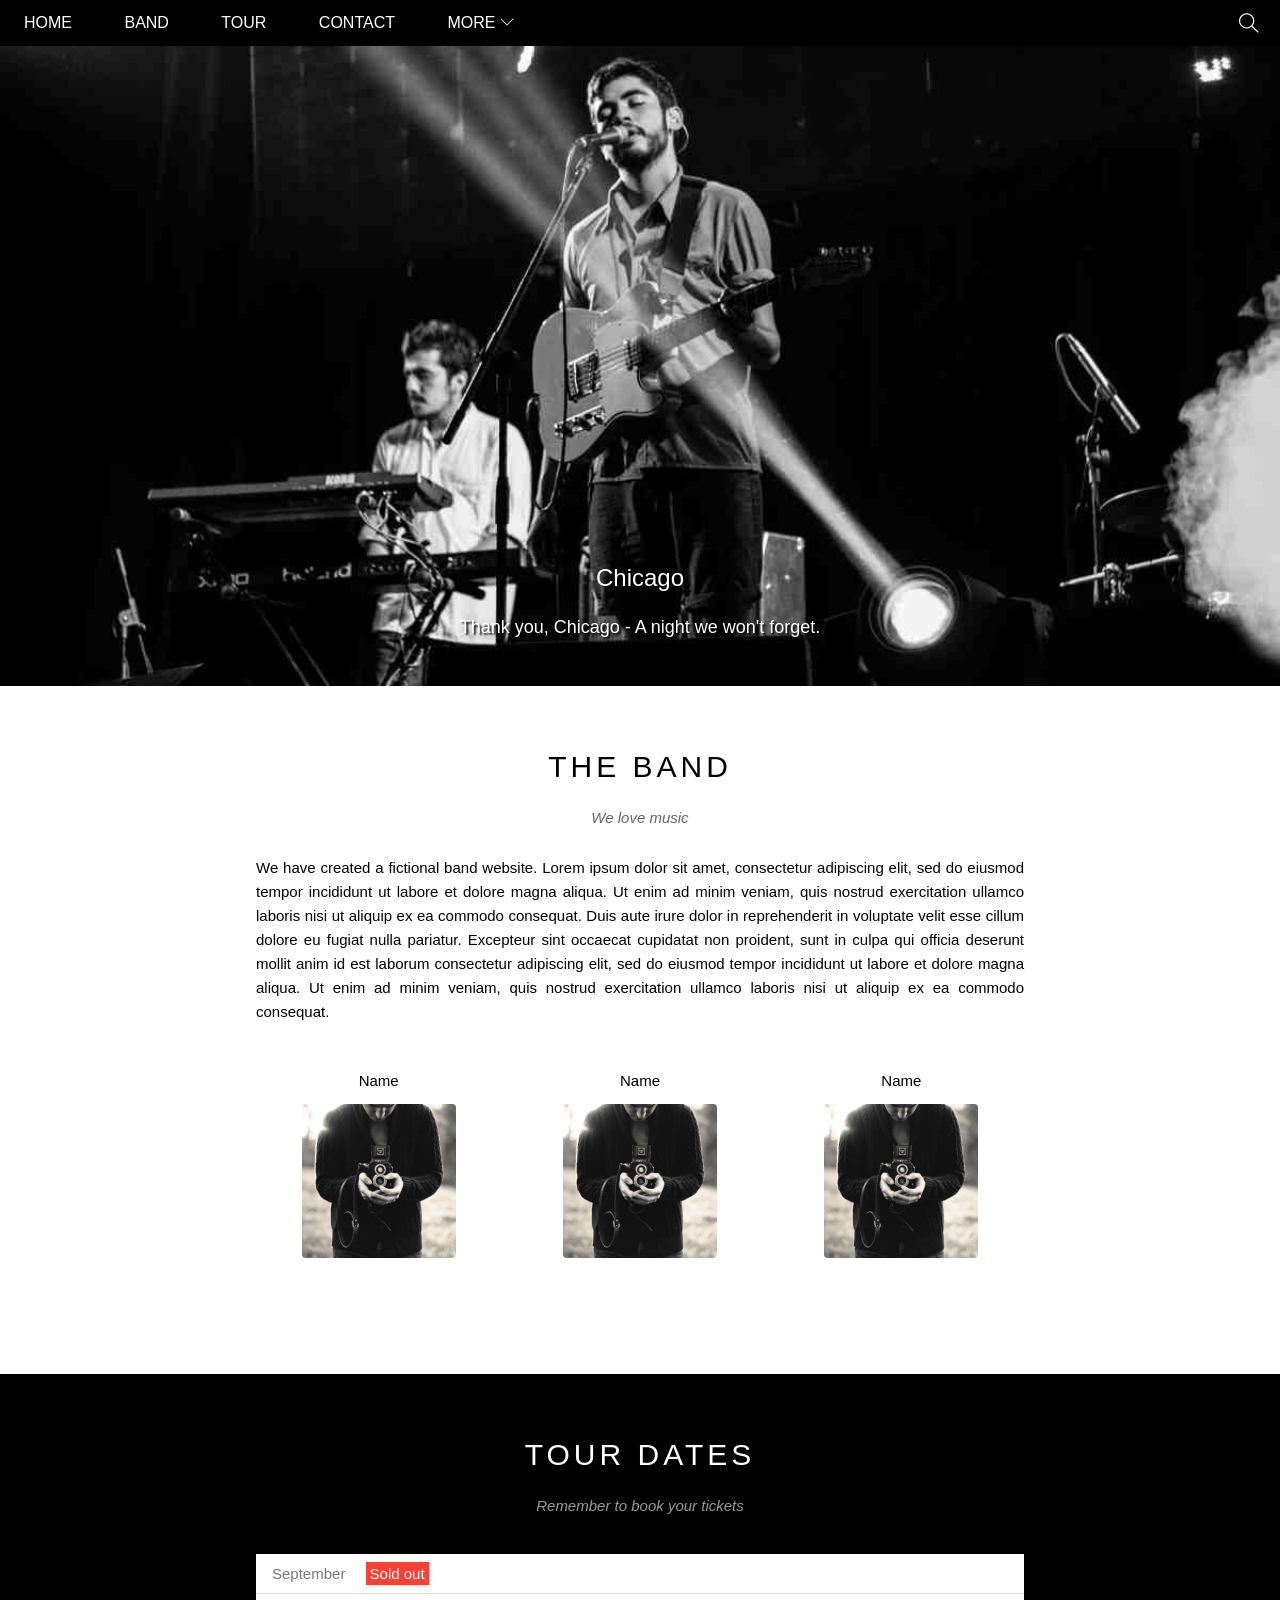
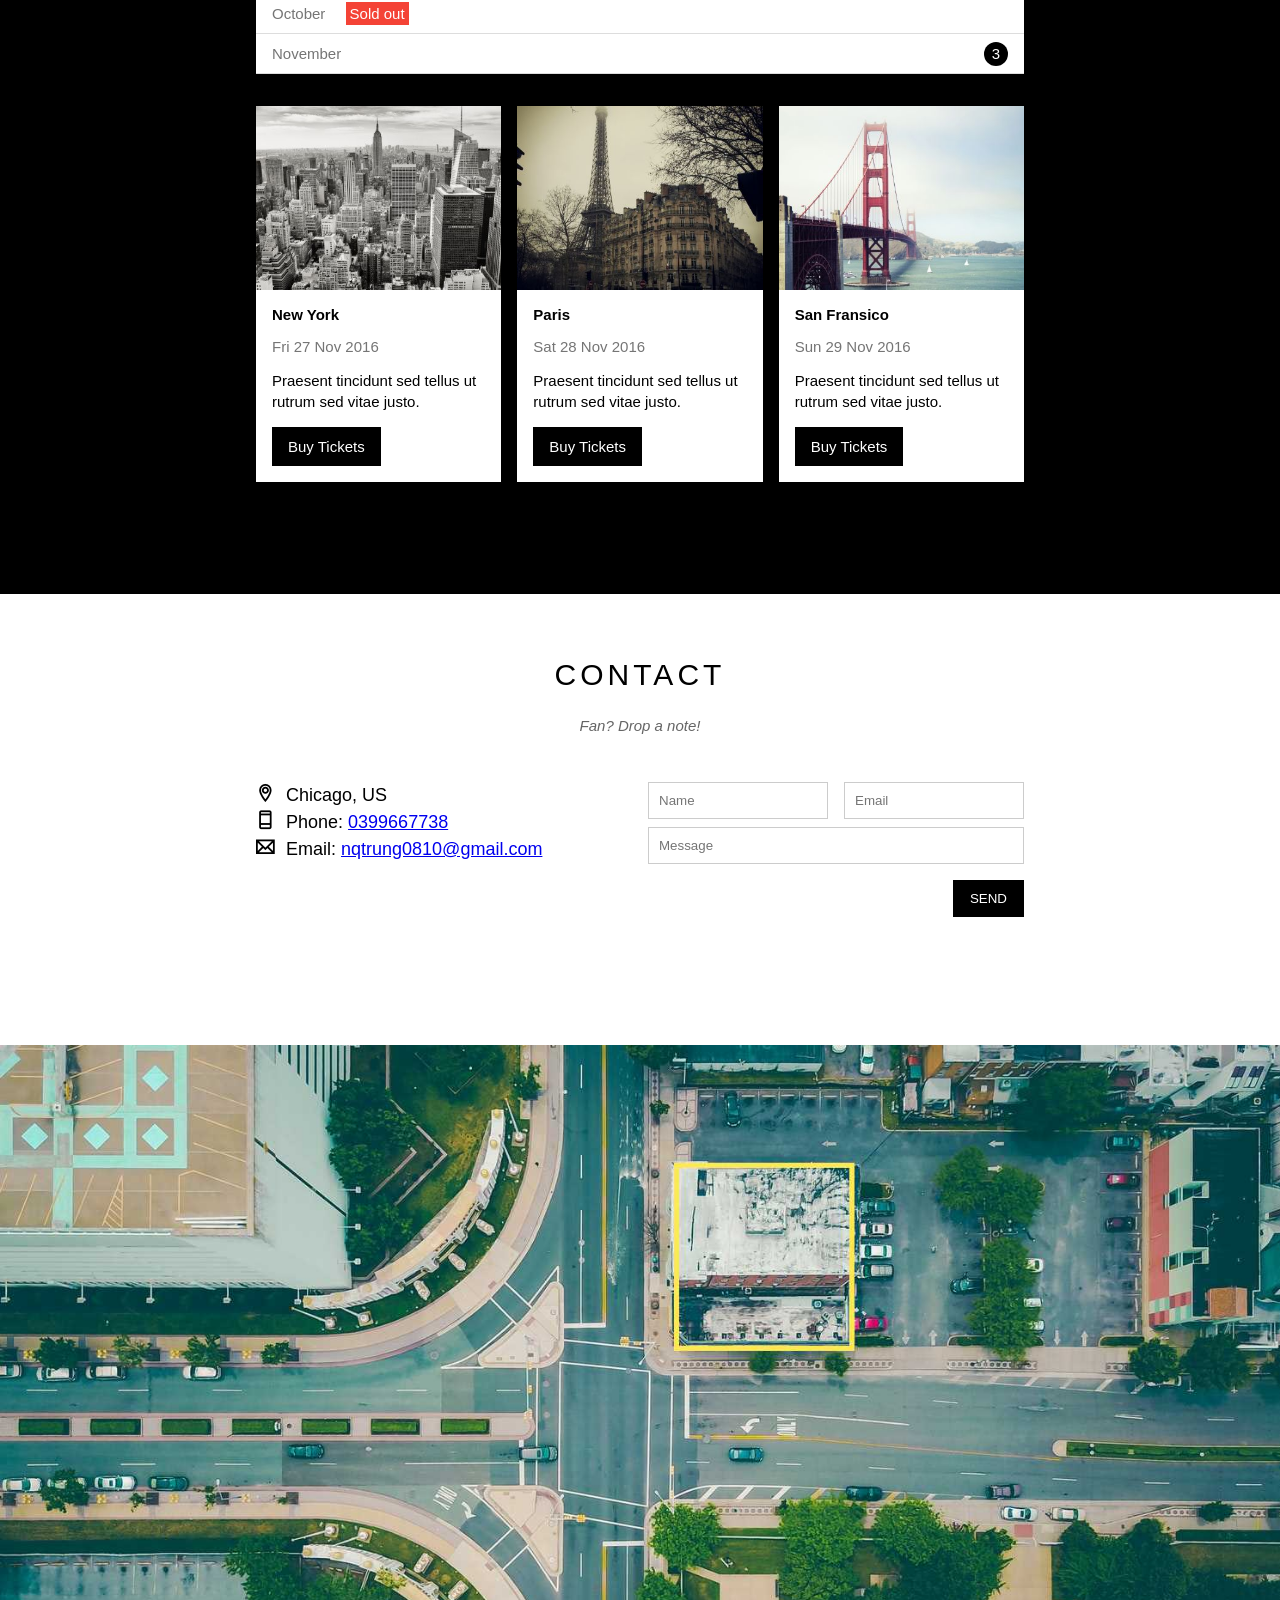
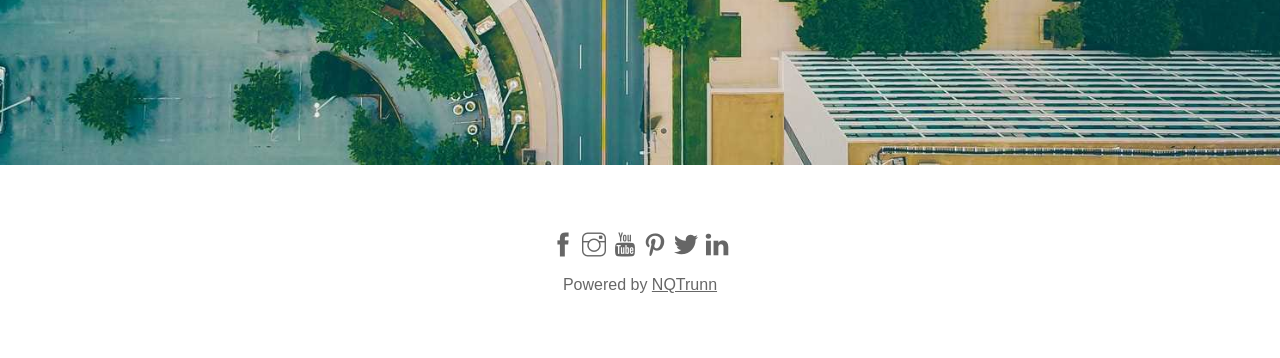
<file: index.html>
<!DOCTYPE html>
<html lang="en">

<head>
    <meta charset="UTF-8">
    <meta name="viewport" content="width=device-width, initial-scale=1.0">
    <!-- <meta property="og:image"
        content="http://static01.nyt.com/images/2015/02/19/arts/international/19iht-btnumbers19A/19iht-btnumbers19A-facebookJumbo-v2.jpg" />
    <meta property="og:url" content="https://nqtrung08.github.io/Web_the_Band/" /> -->
    <title>The Band</title>
    <link rel="shortcut icon" href="./8. Xây dựng web The band/assets/image/itunes.png" type="image/x-icon">
    <link rel="stylesheet" href="./8. Xây dựng web The band/assets/css/header_style.css">
    <link rel="stylesheet" href="./8. Xây dựng web The band/assets/css/responsive.css">
    <link rel="stylesheet" href="./8. Xây dựng web The band/assets/themify-icons-font/themify-icons/themify-icons.css">

</head>

<body>
    <div id="main">
        <div id="header">
            <!-- Begin nav -->
            <ul id="nav">
                <li><a href="#">Home</a></li>
                <li><a href="#band">Band</a></li>
                <li><a href="#tour">Tour</a></li>
                <li><a href="#contact">Contact</a></li>
                <li><a href="#">
                        More
                        <i class="nav-arrow-down ti-angle-down"></i>
                    </a>
                    <ul class="subnav">
                        <li><a href="#">Merchandise</a></li>
                        <li><a href="#">Extras</a></li>
                        <li><a href="#">Media</a></li>
                    </ul>
                </li>
            </ul>

            <!-- End nav -->

            <!-- Menu - mobile -->
            <div id="mobile-menu" class="mobile-menu-btn">
                <i class="menu-icon ti-menu"></i>
            </div>
            <!-- Begin search button -->

            <div class="search-btn">
                <i class="search-icon ti-search"></i>
            </div>
            <!-- End search button -->
        </div>


        <div id="slider">
            <div class="text-content">
                <h2 class="text-heading">Chicago</h2>
                <div class="text-description">
                    Thank you, Chicago - A night we won't forget.
                </div>
            </div>
        </div>


        <div id="content">
            <!-- About-section -->
            <div id="band" class="content-section">
                <h2 class="section-heading">
                    THE BAND
                </h2>
                <p class="section-sub-heading">We love music</p>
                <p class="about-text">We have created a fictional band website. Lorem ipsum dolor sit amet, consectetur
                    adipiscing elit, sed do eiusmod tempor incididunt ut labore et dolore magna aliqua. Ut enim ad minim
                    veniam, quis nostrud exercitation ullamco laboris nisi ut aliquip ex ea commodo consequat. Duis aute
                    irure dolor in reprehenderit in voluptate velit esse cillum dolore eu fugiat nulla pariatur.
                    Excepteur sint occaecat cupidatat non proident, sunt in culpa qui officia deserunt mollit anim id
                    est laborum consectetur adipiscing elit, sed do eiusmod tempor incididunt ut labore et dolore magna
                    aliqua. Ut enim ad minim veniam, quis nostrud exercitation ullamco laboris nisi ut aliquip ex ea
                    commodo consequat.</p>

                <div class=" row member-list">
                    <div class="col col-third text-center member-item ">
                        <p class="member-name">Name</p>
                        <img src="8. Xây dựng web The band/assets/image/bandmember.jpg" alt="" class="member-img">
                    </div>

                    <div class="col col-third text-center member-item ">
                        <p class="member-name">Name</p>
                        <img src="./8. Xây dựng web The band/assets/image/bandmember.jpg" alt="" class="member-img">
                    </div>

                    <div class="col col-third text-center member-item ">
                        <p class="member-name">Name</p>
                        <img src="./8. Xây dựng web The band/assets/image/bandmember.jpg" alt="" class="member-img">
                    </div>

                    <div class="clear"></div>


                </div>
            </div>

            <!-- End about-section -->

            <!-- Tour-section -->
            <div id="tour" class="tour-section">
                <div class="content-section">
                    <h2 class="section-heading">
                        TOUR DATES
                    </h2>
                    <p class="section-sub-heading">Remember to book your tickets</p>
                    <!-- Tickets -->
                    <ul class="ticket-list">
                        <li>September <span class="sold-out">Sold out</span></li>
                        <li>October <span class="sold-out">Sold out</span></li>
                        <li>November <span class="quantity">3</span></li>
                    </ul>

                    <!-- Places -->
                    <div class="row places-list">
                        <!-- New York -->
                        <div class="col col-third place-item">

                            <img src="./8. Xây dựng web The band/assets/image/newyork.jpg" alt="New York"
                                class="place-img">

                            <div class="places-body">
                                <h3 class="places-heading">New York</h3>
                                <p class="places-time">Fri 27 Nov 2016</p>
                                <p class="places-desc">Praesent tincidunt sed tellus ut rutrum sed vitae justo.</p>
                                <button class=" s-full-width places-buy-btn js-buy-ticket">Buy Tickets</button>
                            </div>
                        </div>

                        <!-- Paris -->
                        <div class="col col-third place-item">

                            <img src="./8. Xây dựng web The band/assets/image/paris.jpg" alt="Paris" class="place-img">

                            <div class="places-body">
                                <h3 class="places-heading">Paris</h3>
                                <p class="places-time">Sat 28 Nov 2016</p>
                                <p class="places-desc">Praesent tincidunt sed tellus ut rutrum sed vitae justo.</p>
                                <button class=" s-full-width places-buy-btn js-buy-ticket">Buy Tickets</button>
                            </div>
                        </div>

                        <!-- San Fransico -->
                        <div class="col col-third place-item">

                            <img src="./8. Xây dựng web The band/assets/image/sanfran.jpg" alt="San Fransico"
                                class="place-img">

                            <div class="places-body">
                                <h3 class="places-heading">San Fransico</h3>
                                <p class="places-time">Sun 29 Nov 2016</p>
                                <p class="places-desc">Praesent tincidunt sed tellus ut rutrum sed vitae justo.</p>
                                <button class=" s-full-width places-buy-btn js-buy-ticket">Buy Tickets</button>
                            </div>
                        </div>

                        <div class="clear"></div>
                    </div>

                </div>


            </div>

            <!-- End tour-section -->


            <!-- Contact-section -->
            <div id="contact" class="content-section">
                <h2 class="section-heading">
                    CONTACT
                </h2>
                <p class="section-sub-heading">Fan? Drop a note!</p>

                <div class="row contact-content ">
                    <div class="col col-half contact-info s-col-full">
                        <p><i class="ti-location-pin"></i>Chicago, US</p>
                        <p><i class="ti-mobile"></i>Phone: <a href="tel:+84399667738">0399667738</a></p>

                        <p><i class="ti-email"></i>Email:
                            <a href="mailto:nqtrung0810@gmail.com">nqtrung0810@gmail.com</a>
                        </p>

                    </div>
                    <div class="col col-half s-col-full contact-form">
                        <form action="">
                            <div class="row">
                                <div class="col col-half s-col-full">
                                    <input type="text" name="" placeholder="Name" required id="Contact-name"
                                        class="form-control">

                                </div>
                                <div class="col col-half s-col-full">
                                    <input type="email" name="" placeholder="Email" required id="Contact-email"
                                        class="form-control">
                                </div>
                            </div>
                            <div class="row">
                                <div class="col col-full">
                                    <input type="text" name="" placeholder="Message" required id="Contact-Message"
                                        class="form-control">
                                </div>
                            </div>

                            <button class="form-submit s-full-width" type="submit">SEND</button>
                        </form>
                    </div>
                </div>

            </div>
            <!-- END Contact-section -->


            <!-- Begin: MAP -->
            <div class="map-section">
                <img src="./8. Xây dựng web The band/assets/image/map.jpg" alt="MAP">
            </div>
            <!-- END : MAP -->

        </div>

        <!-- END CONTENT -->

        <!-- BEGIN FOOTER -->
        <div id="footer">
            <div class="socials-list">
                <a href=""><i class="ti-facebook"></i></a>
                <a href=""><i class="ti-instagram"></i></a>
                <a href=""><i class="ti-youtube"></i></a>
                <a href=""><i class="ti-pinterest"></i></a>
                <a href=""><i class="ti-twitter-alt"></i></a>
                <a href=""><i class="ti-linkedin"></i></a>

            </div>
            <p class="copyright">Powered by <a href="#">NQTrunn</a></p>
        </div>
    </div>



    <!-- Màn hình mới để mua vé -->

    <div class="modal js-modal">
        <!-- Container -->
        <div class="modal-container js-container">
            <div class="modal-close js-modal-close">
                <i class="ti-close"></i>
            </div>

            <!-- Header -->

            <header class="modal-header">
                <i class="ti-bag" style="margin-right: 16px;"></i>
                Tickets
            </header>

            <!-- Body -buy tickets -->

            <div class="modal-body">

                <!--Buy Many tickets -->
                <label for="quantity-text" class="model-label">

                    <i class="ti-shopping-cart"></i>
                    Tickets, $15 per person
                </label>
                <!-- thẻ label được dùng để định nghĩa cho phần tử input -->

                <input id="quantity-text" type="text" class="modal-input" placeholder="How many?">

                <!-- Address email -->
                <label for="quantity-email" class="model-label">
                    <i class="ti-user"></i>
                    Send to
                </label>


                <input id="quantity-email" type="email" class="modal-input" placeholder="Enter email...">

                <button id="buy-tickets">Pay
                    <i class="ti-check"></i>
                </button>
            </div>


            <!-- Footer Buy tickets -->
            <footer class="modal-footer">

                <p class="modal-help">Need
                    <a href=""> help?</a>
                </p>
            </footer>
        </div>
    </div>
</body>

<script src="./8. Xây dựng web The band/custom.js"></script>

</html>
</file>
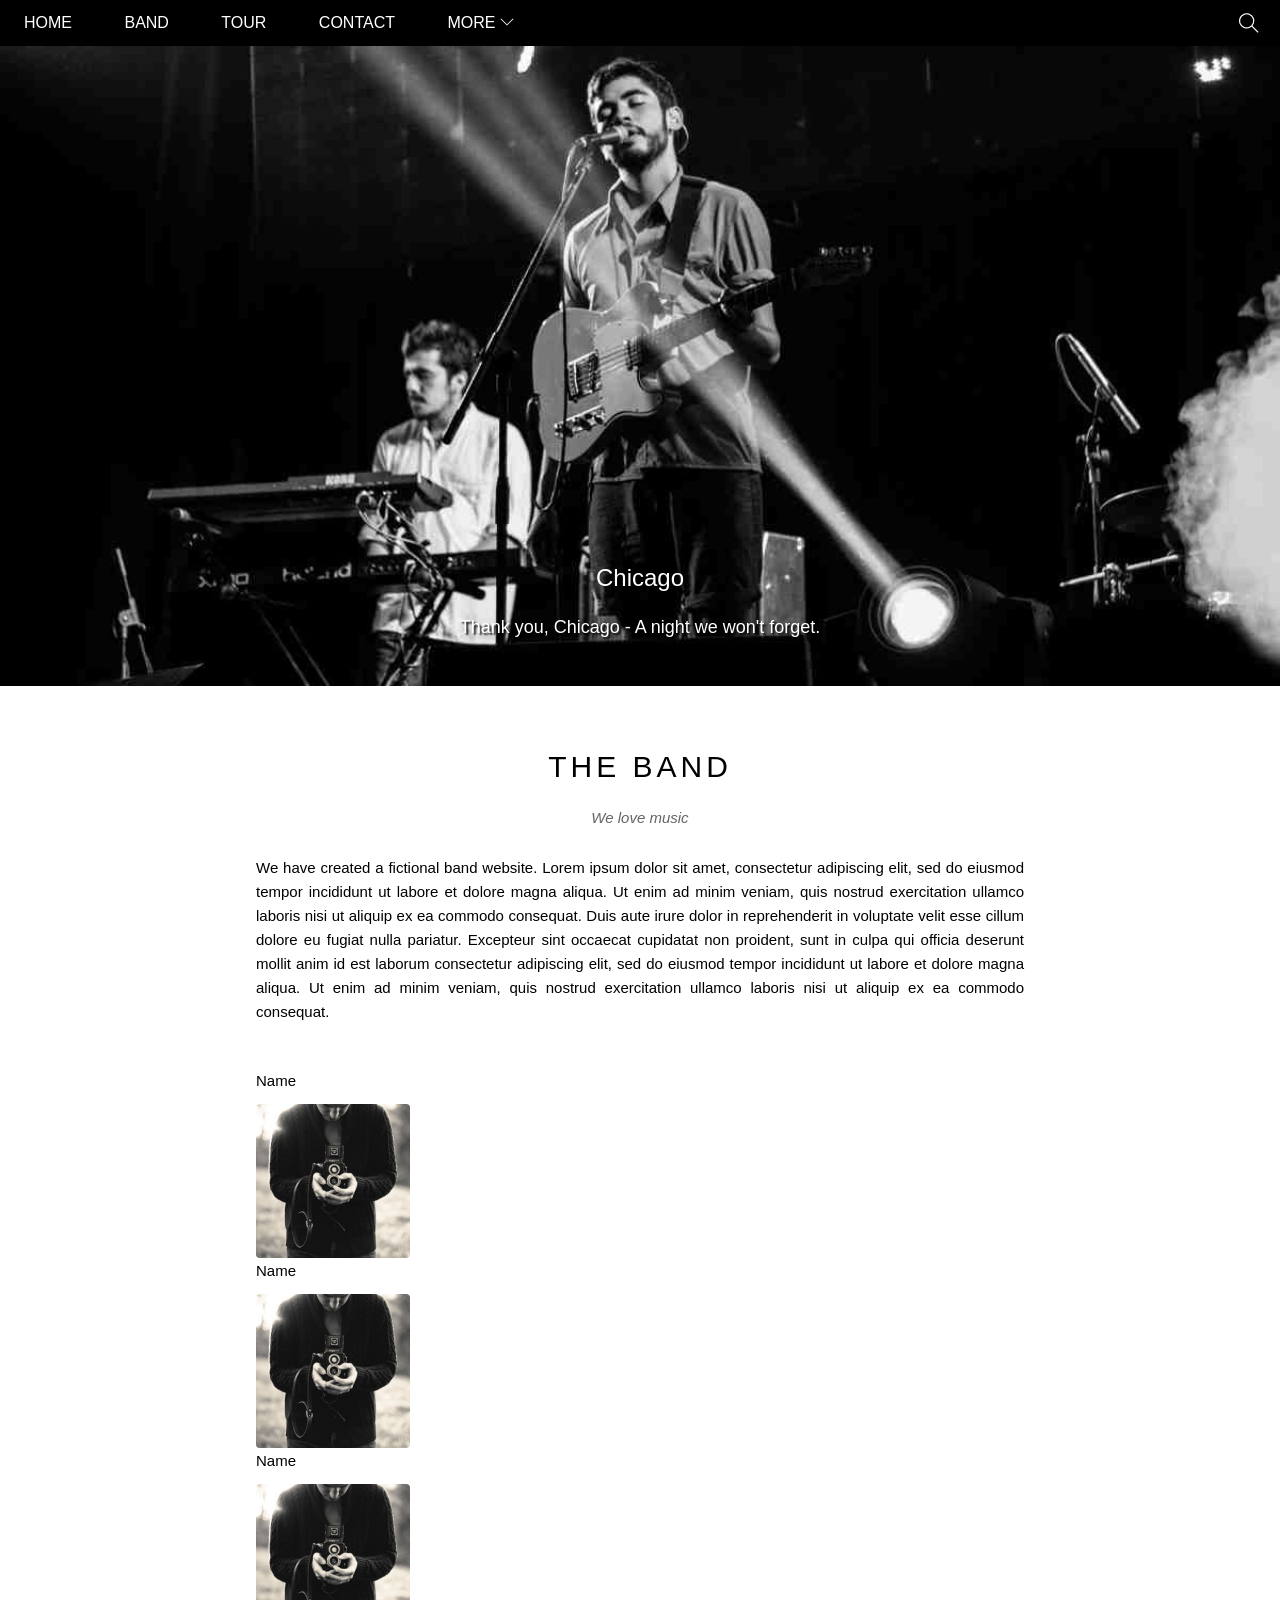
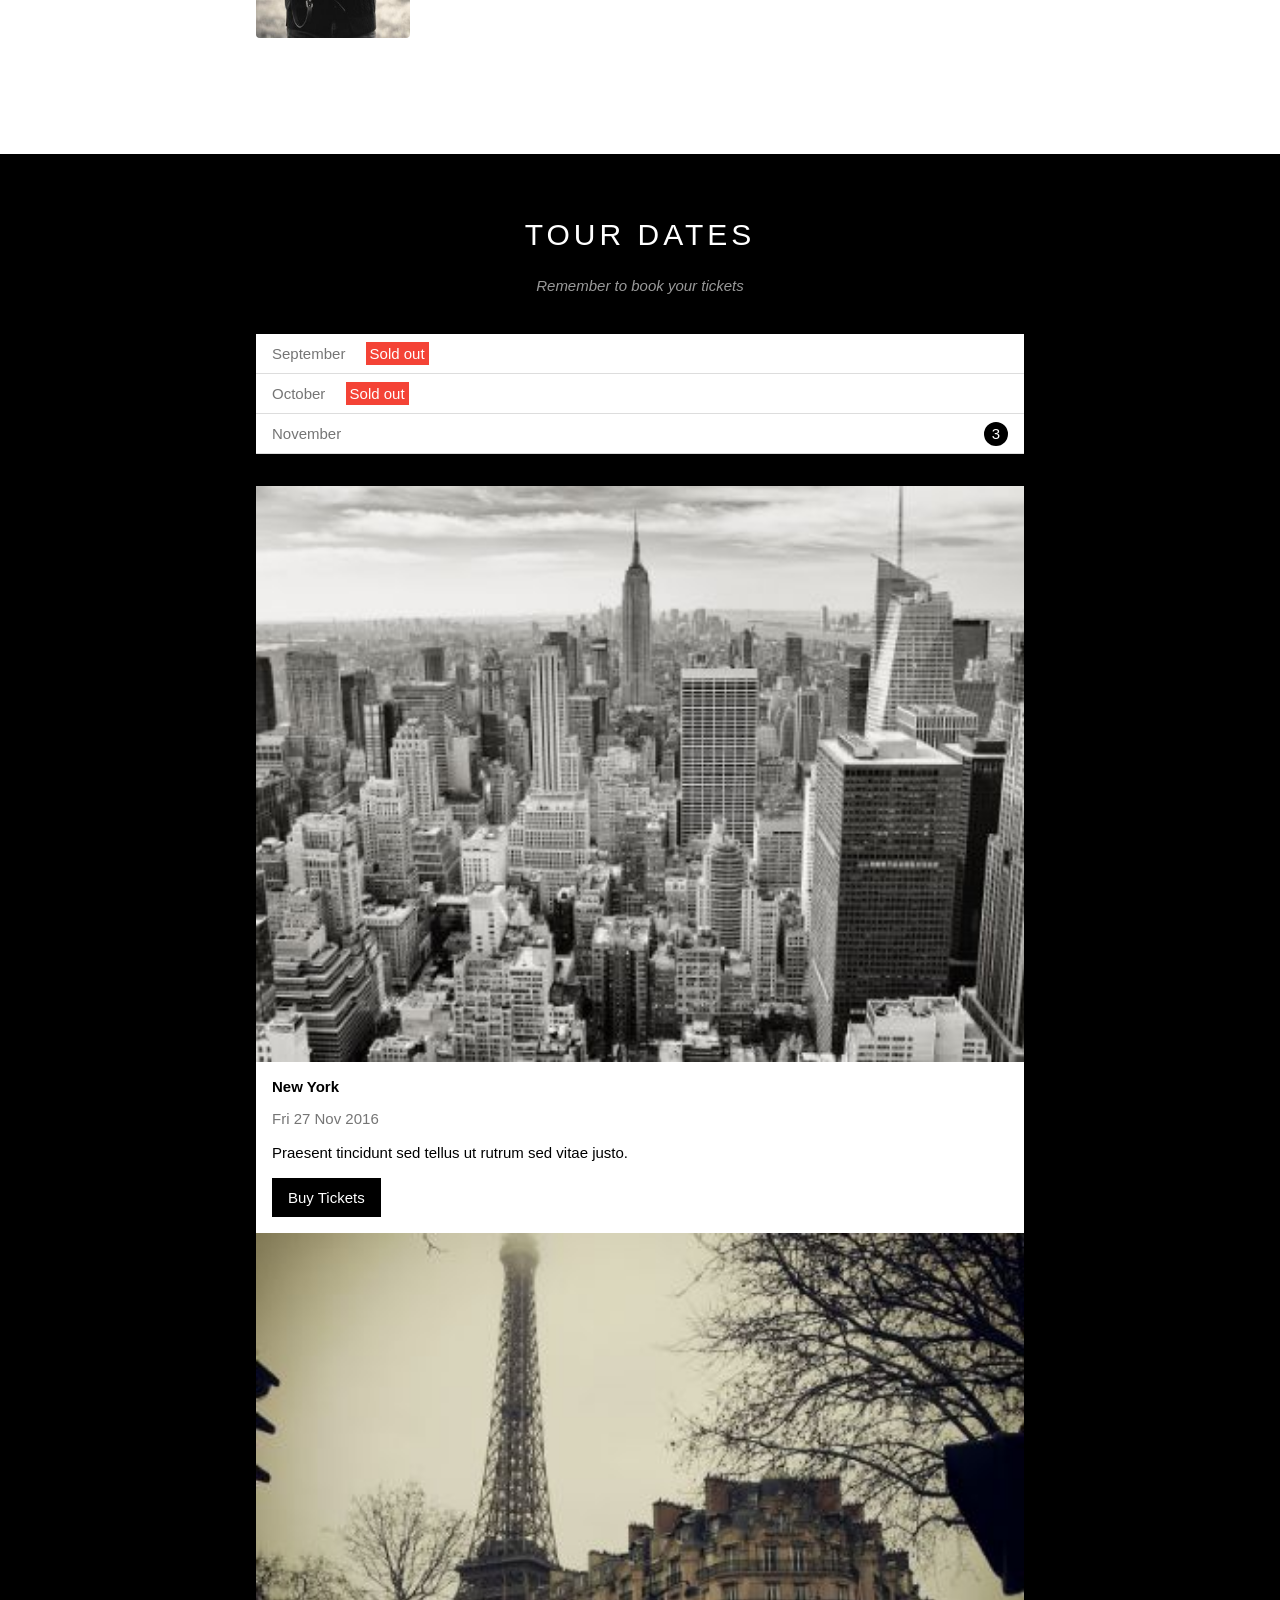
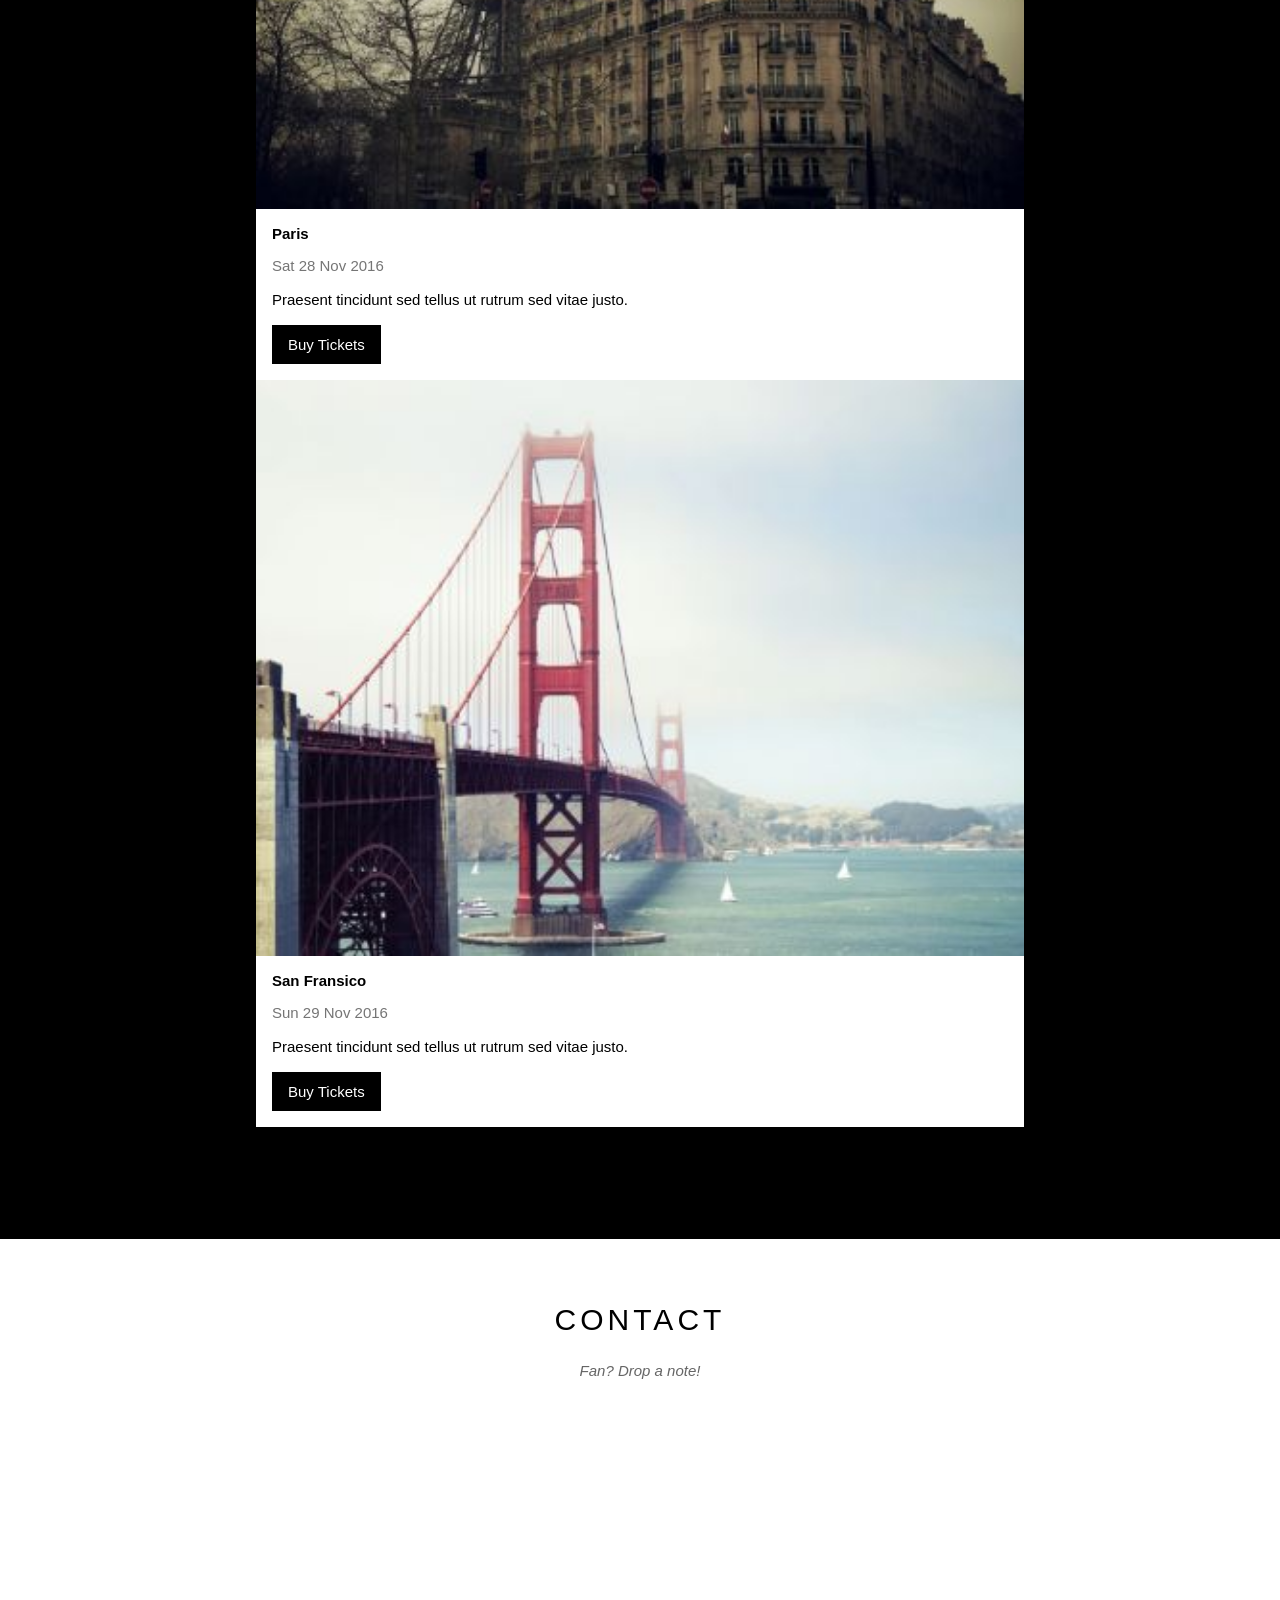
<file: 8. Xây dựng web The band/index.html>
<!DOCTYPE html>
<html lang="en">

<head>
    <meta charset="UTF-8">
    <meta name="viewport" content="width=device-width, initial-scale=1.0">
    <title>Document</title>
    <link rel="stylesheet" href="./assets/css/header_style.css">
    <link rel="stylesheet" href="./assets/themify-icons-font/themify-icons/themify-icons.css">

</head>

<body>
    <div id="main">
        <div id="header">
            <!-- Begin nav -->
            <ul id="nav">
                <li><a href="#home">Home</a></li>
                <li><a href="#band">Band</a></li>
                <li><a href="">Tour</a></li>
                <li><a href="">Contact</a></li>
                <li><a href="">
                        More
                        <i class="nav-arrow-down ti-angle-down"></i>
                    </a>
                    <ul class="subnav">
                        <li><a href="">Merchandise</a></li>
                        <li><a href="">Extras</a></li>
                        <li><a href="">Media</a></li>
                    </ul>
                </li>
            </ul>

            <!-- End nav -->

            <!-- Begin search button -->

            <div class="search-btn">
                <i class="search-icon ti-search"></i>
            </div>
            <!-- End search button -->
        </div>


        <div id="slider">
            <div class="text-content">
                <h2 class="text-heading">Chicago</h2>
                <div class="text-description">
                    Thank you, Chicago - A night we won't forget.
                </div>
            </div>
        </div>


        <div id="content">
            <!-- About-section -->
            <div class="content-section">
                <h2 class="section-heading">
                    THE BAND
                </h2>
                <p class="section-sub-heading">We love music</p>
                <p class="about-text">We have created a fictional band website. Lorem ipsum dolor sit amet, consectetur
                    adipiscing elit, sed do eiusmod tempor incididunt ut labore et dolore magna aliqua. Ut enim ad minim
                    veniam, quis nostrud exercitation ullamco laboris nisi ut aliquip ex ea commodo consequat. Duis aute
                    irure dolor in reprehenderit in voluptate velit esse cillum dolore eu fugiat nulla pariatur.
                    Excepteur sint occaecat cupidatat non proident, sunt in culpa qui officia deserunt mollit anim id
                    est laborum consectetur adipiscing elit, sed do eiusmod tempor incididunt ut labore et dolore magna
                    aliqua. Ut enim ad minim veniam, quis nostrud exercitation ullamco laboris nisi ut aliquip ex ea
                    commodo consequat.</p>

                <div class="member-list">
                    <div class="member-item">
                        <p class="member-name">Name</p>
                        <img src="./assets/image/bandmember.jpg" alt="" class="member-img">
                    </div>

                    <div class="member-item">
                        <p class="member-name">Name</p>
                        <img src="./assets/image/bandmember.jpg" alt="" class="member-img">
                    </div>

                    <div class="member-item">
                        <p class="member-name">Name</p>
                        <img src="./assets/image/bandmember.jpg" alt="" class="member-img">
                    </div>

                    <div class="clear"></div>


                </div>
            </div>

            <!-- Tour-section -->
            <div class="tour-section">
                <div class="content-section">
                    <h2 class="section-heading">
                        TOUR DATES
                    </h2>
                    <p class="section-sub-heading">Remember to book your tickets</p>
                    <!-- Tickets -->
                    <ul class="ticket-list">
                        <li>September <span class="sold-out">Sold out</span></li>
                        <li>October <span class="sold-out">Sold out</span></li>
                        <li>November <span class="quantity">3</span></li>
                    </ul>

                    <!-- Places -->
                    <div class="places-list">
                        <!-- New York -->
                        <div class="places-item">

                            <img src="./assets/image/newyork.jpg" alt="New York" class="place-img">

                            <div class="places-body">
                                <h3 class="places-heading">New York</h3>
                                <p class="places-time">Fri 27 Nov 2016</p>
                                <p class="places-desc">Praesent tincidunt sed tellus ut rutrum sed vitae justo.</p>
                                <button class="places-buy-btn js-buy-ticket">Buy Tickets</button>
                            </div>
                        </div>

                        <!-- Paris -->
                        <div class="places-item">

                            <img src="./assets/image/paris.jpg" alt="Paris" class="place-img">

                            <div class="places-body">
                                <h3 class="places-heading">Paris</h3>
                                <p class="places-time">Sat 28 Nov 2016</p>
                                <p class="places-desc">Praesent tincidunt sed tellus ut rutrum sed vitae justo.</p>
                                <button class="places-buy-btn js-buy-ticket">Buy Tickets</button>
                            </div>
                        </div>

                        <!-- San Fransico -->
                        <div class="places-item">

                            <img src="./assets/image/sanfran.jpg" alt="San Fransico" class="place-img">

                            <div class="places-body">
                                <h3 class="places-heading">San Fransico</h3>
                                <p class="places-time">Sun 29 Nov 2016</p>
                                <p class="places-desc">Praesent tincidunt sed tellus ut rutrum sed vitae justo.</p>
                                <button class="places-buy-btn js-buy-ticket">Buy Tickets</button>
                            </div>
                        </div>

                        <div class="clear"></div>
                    </div>

                </div>


            </div>


            <!-- Contact-section -->
            <div class="content-section">
                <h2 class="section-heading">
                    CONTACT
                </h2>
                <p class="section-sub-heading">Fan? Drop a note!</p>

            </div>


        </div>

        <div id="footer"></div>
    </div>



    <!-- Màn hình mới để mua vé -->

    <div class="modal js-modal">
        <!-- Container -->
        <div class="modal-container js-container">
            <div class="modal-close js-modal-close">
                <i class="ti-close"></i>
            </div>

            <!-- Header -->

            <header class="modal-header">
                <i class="ti-bag" style="margin-right: 16px;"></i>
                Tickets
            </header>

            <!-- Body -buy tickets -->

            <div class="modal-body">

                <!--Buy Many tickets -->
                <label for="quantity-text" class="model-label">

                    <i class="ti-shopping-cart"></i>
                    Tickets, $15 per person
                </label>
                <!-- thẻ label được dùng để định nghĩa cho phần tử input -->

                <input id="quantity-text" type="text" class="modal-input" placeholder="How many?">

                <!-- Address email -->
                <label for="quantity-email" class="model-label">
                    <i class="ti-user"></i>
                    Send to
                </label>


                <input id="quantity-email" type="email" class="modal-input" placeholder="Enter email...">

                <button id="buy-tickets">Pay
                    <i class="ti-check"></i>
                </button>
            </div>


            <!-- Footer Buy tickets -->
            <footer class="modal-footer">

                <p class="modal-help">Need
                    <a href=""> help?</a>
                </p>
            </footer>
        </div>
    </div>
</body>

<script src="custom.js"></script>

</html>
</file>
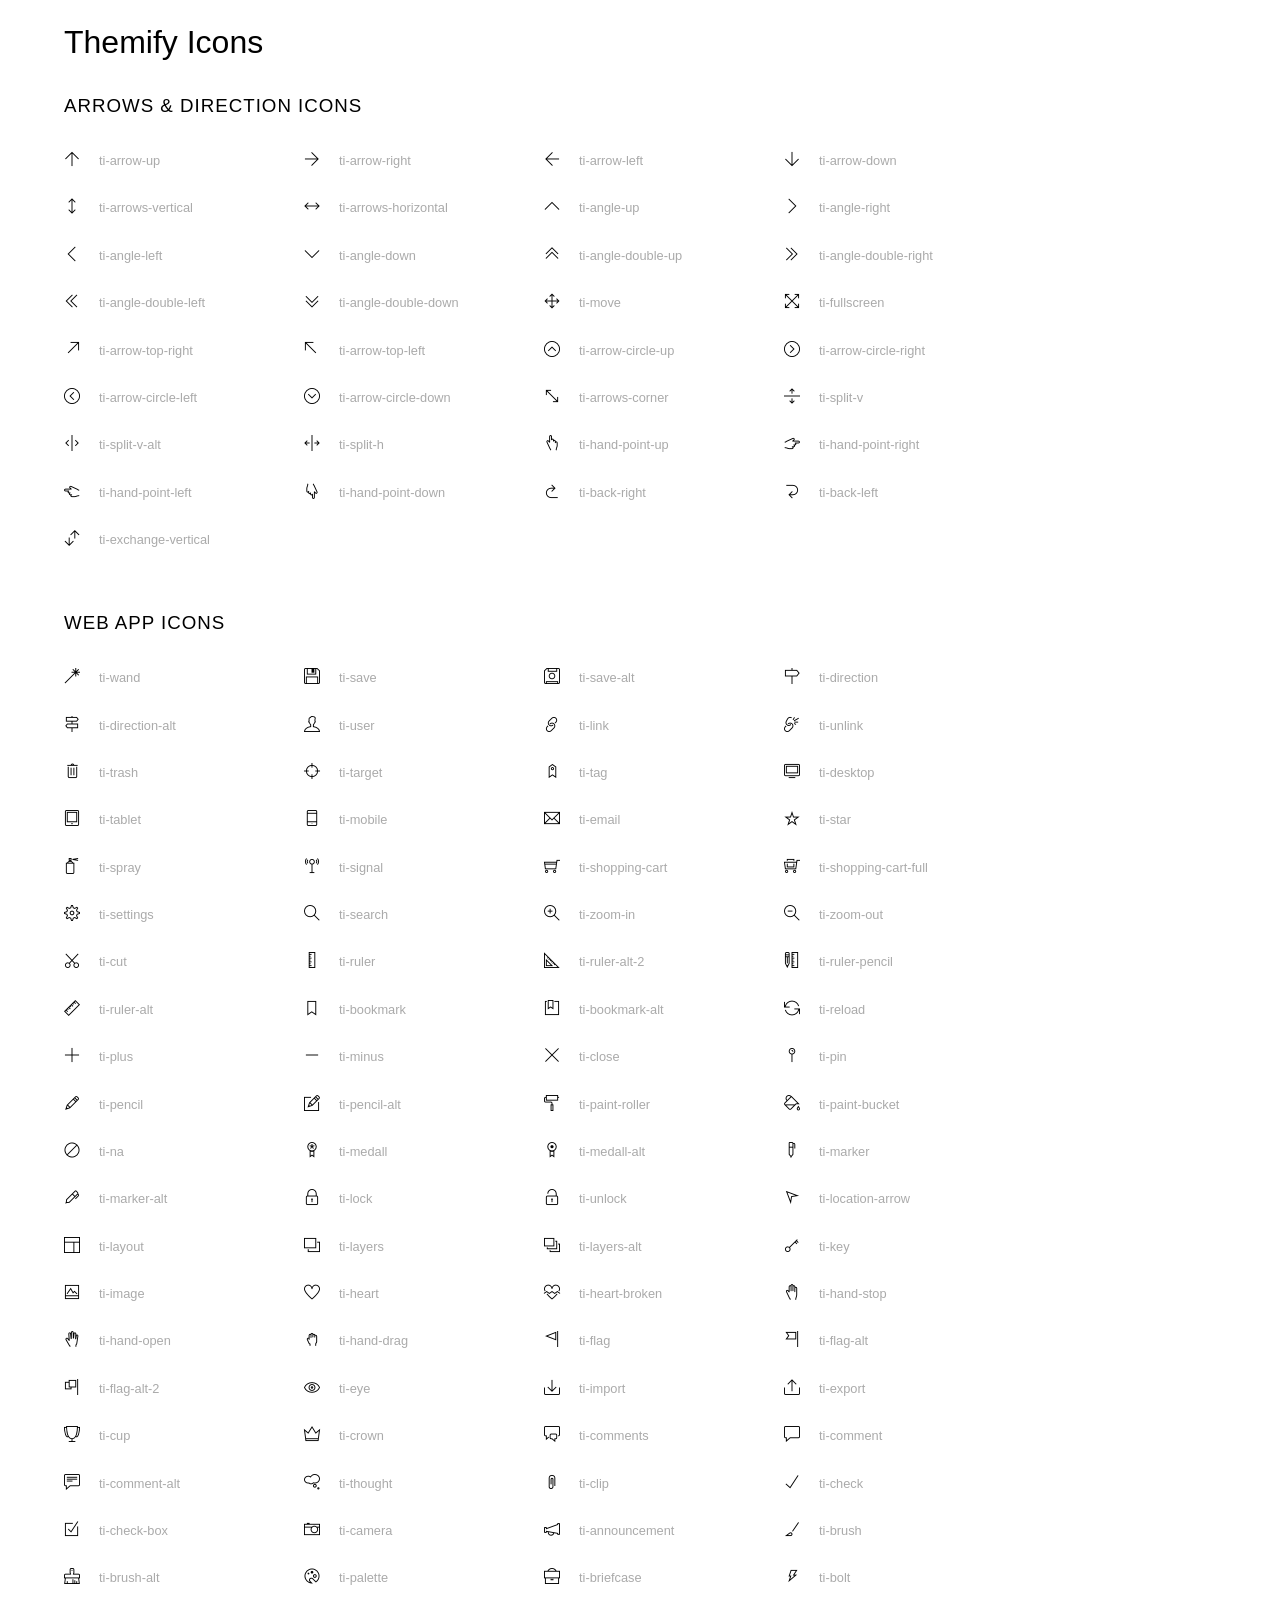
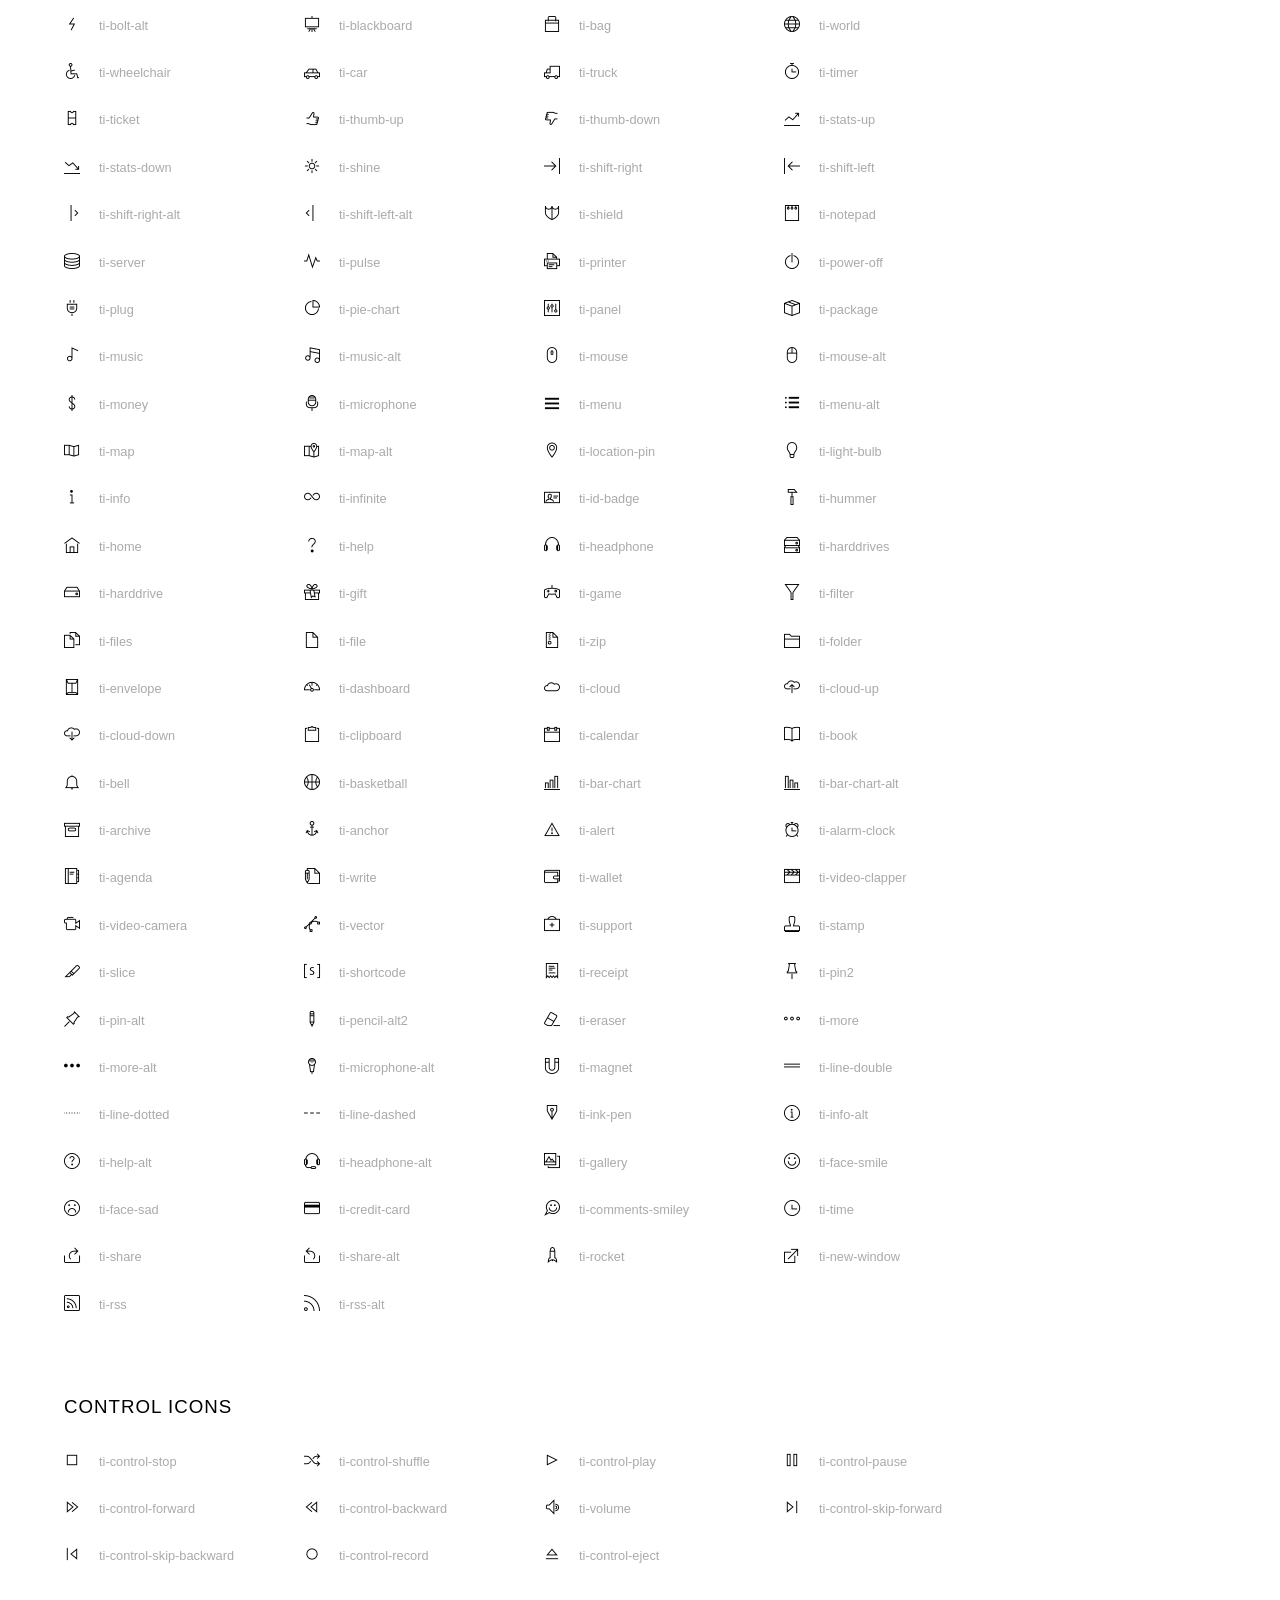
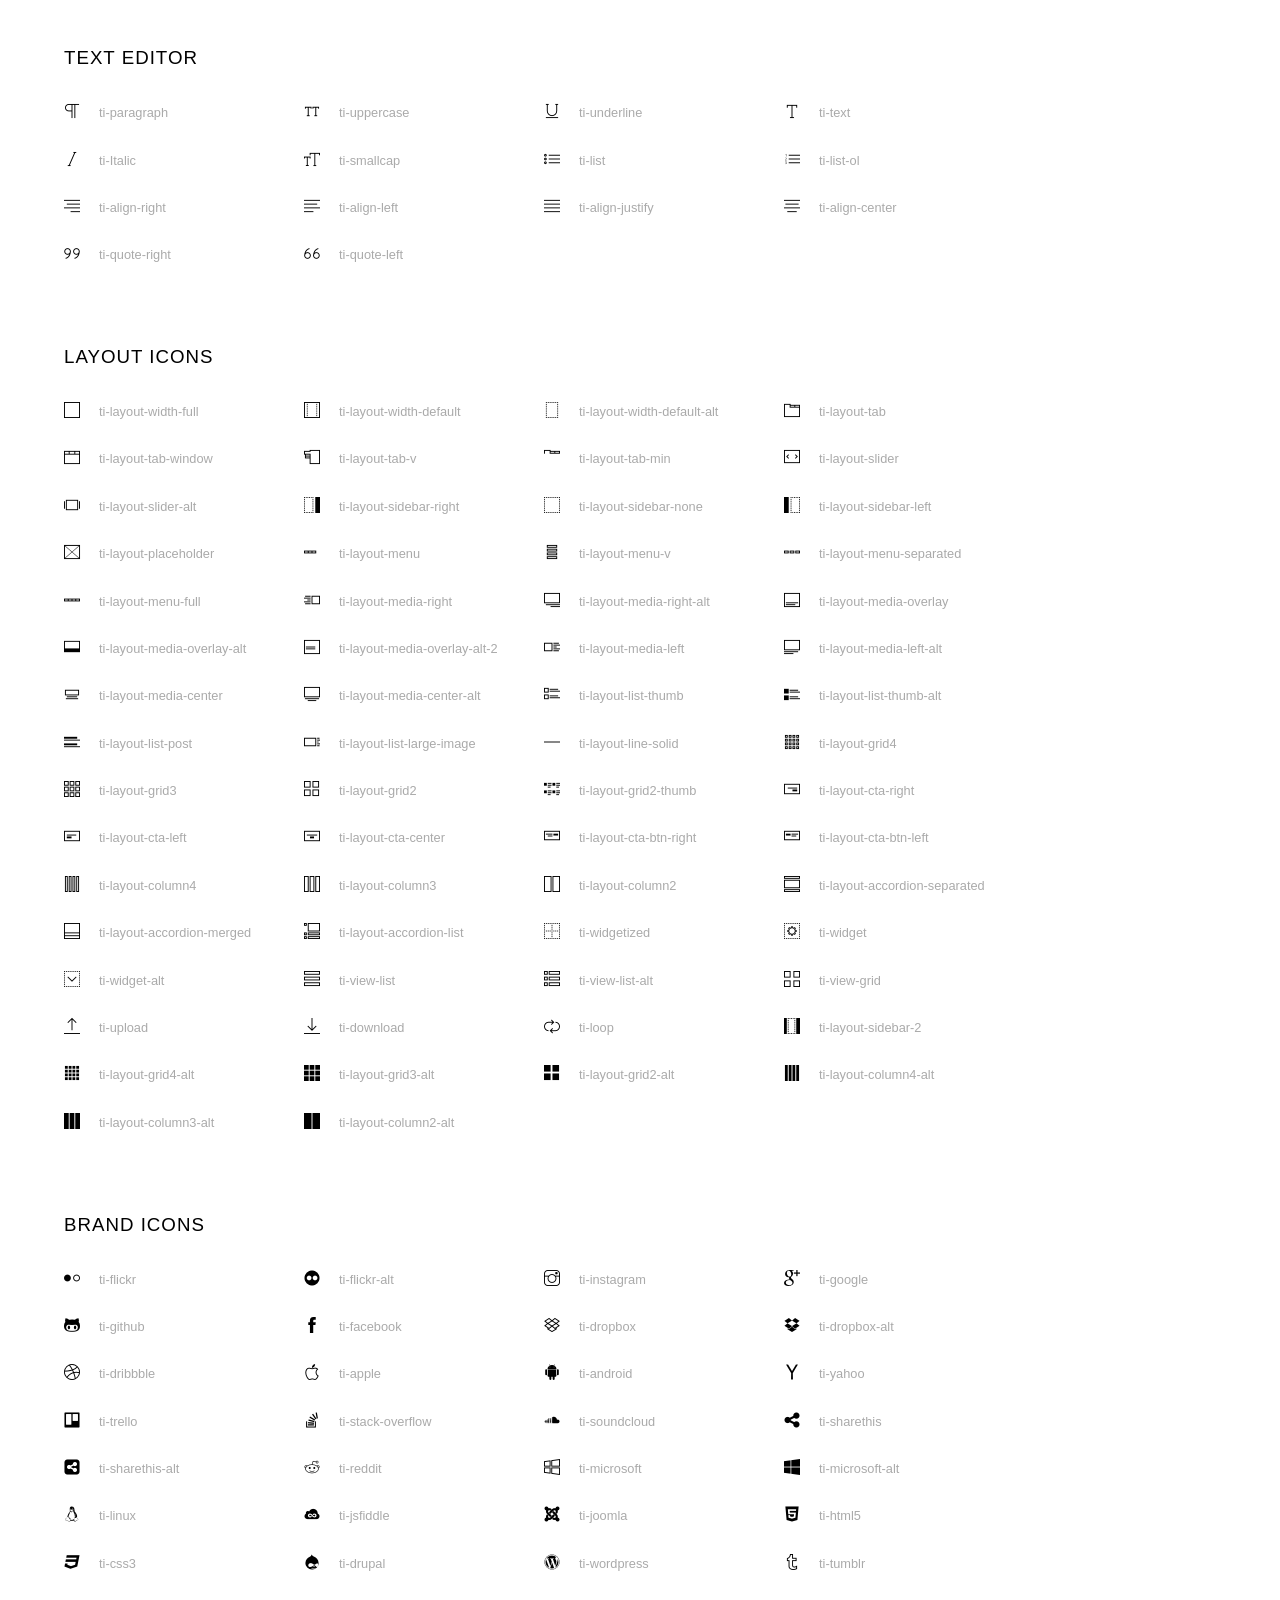
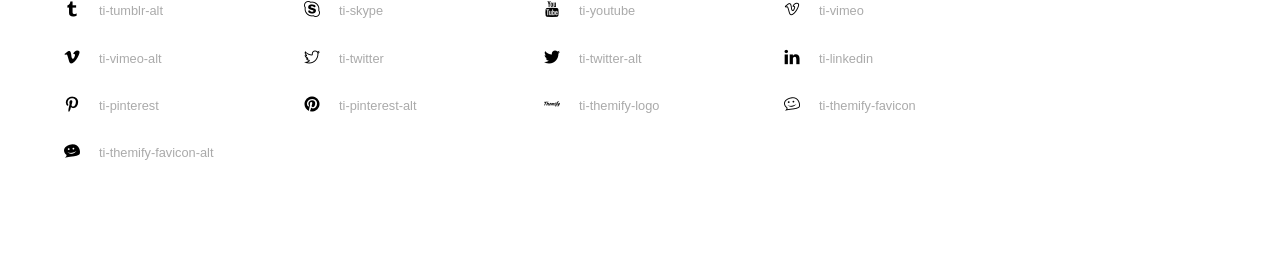
<file: 8. Xây dựng web The band/assets/themify-icons-font/themify-icons/index.html>
<!doctype html>
<html>
<head>
	<meta charset="utf-8">
	<title>Themify Icon Font</title>
	<meta name="viewport" content="width=device-width">
	<link rel="stylesheet" href="demo-files/demo.css">
	<link rel="stylesheet" href="themify-icons.css">
	<!--[if lt IE 8]><!-->
	<link rel="stylesheet" href="ie7/ie7.css">
	<!--<![endif]-->
</head>
<body>
	<h1>Themify Icons</h1>

	<div class="icon-section">

		<div class="icon-section">
			<h3>Arrows &amp; Direction Icons </h3>

			<div class="icon-container">
				<span class="ti-arrow-up"></span><span class="icon-name"> ti-arrow-up</span>
			</div>
			<div class="icon-container">
				<span class="ti-arrow-right"></span><span class="icon-name"> ti-arrow-right</span>
			</div>
			<div class="icon-container">
				<span class="ti-arrow-left"></span><span class="icon-name"> ti-arrow-left</span>
			</div>
			<div class="icon-container">
				<span class="ti-arrow-down"></span><span class="icon-name"> ti-arrow-down</span>
			</div>
			<div class="icon-container">
				<span class="ti-arrows-vertical"></span><span class="icon-name"> ti-arrows-vertical</span>
			</div>
			<div class="icon-container">
				<span class="ti-arrows-horizontal"></span><span class="icon-name"> ti-arrows-horizontal</span>
			</div>
			<div class="icon-container">
				<span class="ti-angle-up"></span><span class="icon-name"> ti-angle-up</span>
			</div>
			<div class="icon-container">
				<span class="ti-angle-right"></span><span class="icon-name"> ti-angle-right</span>
			</div>
			<div class="icon-container">
				<span class="ti-angle-left"></span><span class="icon-name"> ti-angle-left</span>
			</div>
			<div class="icon-container">
				<span class="ti-angle-down"></span><span class="icon-name"> ti-angle-down</span>
			</div>	
			<div class="icon-container">
				<span class="ti-angle-double-up"></span><span class="icon-name"> ti-angle-double-up</span>
			</div>
			<div class="icon-container">
				<span class="ti-angle-double-right"></span><span class="icon-name"> ti-angle-double-right</span>
			</div>
			<div class="icon-container">
				<span class="ti-angle-double-left"></span><span class="icon-name"> ti-angle-double-left</span>
			</div>
			<div class="icon-container">
				<span class="ti-angle-double-down"></span><span class="icon-name"> ti-angle-double-down</span>
			</div>					
			<div class="icon-container">
				<span class="ti-move"></span><span class="icon-name"> ti-move</span>
			</div>
			<div class="icon-container">
				<span class="ti-fullscreen"></span><span class="icon-name"> ti-fullscreen</span>
			</div>
			<div class="icon-container">
				<span class="ti-arrow-top-right"></span><span class="icon-name"> ti-arrow-top-right</span>
			</div>
			<div class="icon-container">
				<span class="ti-arrow-top-left"></span><span class="icon-name"> ti-arrow-top-left</span>
			</div>
			<div class="icon-container">
				<span class="ti-arrow-circle-up"></span><span class="icon-name"> ti-arrow-circle-up</span>
			</div>
			<div class="icon-container">
				<span class="ti-arrow-circle-right"></span><span class="icon-name"> ti-arrow-circle-right</span>
			</div>
			<div class="icon-container">
				<span class="ti-arrow-circle-left"></span><span class="icon-name"> ti-arrow-circle-left</span>
			</div>
			<div class="icon-container">
				<span class="ti-arrow-circle-down"></span><span class="icon-name"> ti-arrow-circle-down</span>
			</div>
			<div class="icon-container">
				<span class="ti-arrows-corner"></span><span class="icon-name"> ti-arrows-corner</span>
			</div>
			<div class="icon-container">
				<span class="ti-split-v"></span><span class="icon-name"> ti-split-v</span>
			</div>

			<div class="icon-container">
				<span class="ti-split-v-alt"></span><span class="icon-name"> ti-split-v-alt</span>
			</div>
			<div class="icon-container">
				<span class="ti-split-h"></span><span class="icon-name"> ti-split-h</span>
			</div>
			<div class="icon-container">
				<span class="ti-hand-point-up"></span><span class="icon-name"> ti-hand-point-up</span>
			</div>
			<div class="icon-container">
				<span class="ti-hand-point-right"></span><span class="icon-name"> ti-hand-point-right</span>
			</div>
			<div class="icon-container">
				<span class="ti-hand-point-left"></span><span class="icon-name"> ti-hand-point-left</span>
			</div>
			<div class="icon-container">
				<span class="ti-hand-point-down"></span><span class="icon-name"> ti-hand-point-down</span>
			</div>
			<div class="icon-container">
				<span class="ti-back-right"></span><span class="icon-name"> ti-back-right</span>
			</div>
			<div class="icon-container">
				<span class="ti-back-left"></span><span class="icon-name"> ti-back-left</span>
			</div>
			<div class="icon-container">
				<span class="ti-exchange-vertical"></span><span class="icon-name"> ti-exchange-vertical</span>
			</div>

		</div> <!-- Arrows Icons -->



		<h3>Web App Icons</h3>
		
		<div class="icon-section">

			<div class="icon-container">
				<span class="ti-wand"></span><span class="icon-name"> ti-wand</span>
			</div>
			<div class="icon-container">
				<span class="ti-save"></span><span class="icon-name"> ti-save</span>
			</div>
			<div class="icon-container">
				<span class="ti-save-alt"></span><span class="icon-name"> ti-save-alt</span>
			</div>

			<div class="icon-container">
				<span class="ti-direction"></span><span class="icon-name"> ti-direction</span>
			</div>
			<div class="icon-container">
				<span class="ti-direction-alt"></span><span class="icon-name"> ti-direction-alt</span>
			</div>
			<div class="icon-container">
				<span class="ti-user"></span><span class="icon-name"> ti-user</span>
			</div>
			<div class="icon-container">
				<span class="ti-link"></span><span class="icon-name"> ti-link</span>
			</div>
			<div class="icon-container">
				<span class="ti-unlink"></span><span class="icon-name"> ti-unlink</span>
			</div>
			<div class="icon-container">
				<span class="ti-trash"></span><span class="icon-name"> ti-trash</span>
			</div>
			<div class="icon-container">
				<span class="ti-target"></span><span class="icon-name"> ti-target</span>
			</div>
			<div class="icon-container">
				<span class="ti-tag"></span><span class="icon-name"> ti-tag</span>
			</div>
			<div class="icon-container">
				<span class="ti-desktop"></span><span class="icon-name"> ti-desktop</span>
			</div>
			<div class="icon-container">
				<span class="ti-tablet"></span><span class="icon-name"> ti-tablet</span>
			</div>
			<div class="icon-container">
				<span class="ti-mobile"></span><span class="icon-name"> ti-mobile</span>
			</div>
			<div class="icon-container">
				<span class="ti-email"></span><span class="icon-name"> ti-email</span>
			</div>	
			<div class="icon-container">
				<span class="ti-star"></span><span class="icon-name"> ti-star</span>
			</div>
			<div class="icon-container">
				<span class="ti-spray"></span><span class="icon-name"> ti-spray</span>
			</div>
			<div class="icon-container">
				<span class="ti-signal"></span><span class="icon-name"> ti-signal</span>
			</div>
			<div class="icon-container">
				<span class="ti-shopping-cart"></span><span class="icon-name"> ti-shopping-cart</span>
			</div>
			<div class="icon-container">
				<span class="ti-shopping-cart-full"></span><span class="icon-name"> ti-shopping-cart-full</span>
			</div>
			<div class="icon-container">
				<span class="ti-settings"></span><span class="icon-name"> ti-settings</span>
			</div>
			<div class="icon-container">
				<span class="ti-search"></span><span class="icon-name"> ti-search</span>
			</div>
			<div class="icon-container">
				<span class="ti-zoom-in"></span><span class="icon-name"> ti-zoom-in</span>
			</div>
			<div class="icon-container">
				<span class="ti-zoom-out"></span><span class="icon-name"> ti-zoom-out</span>
			</div>
			<div class="icon-container">
				<span class="ti-cut"></span><span class="icon-name"> ti-cut</span>
			</div>
			<div class="icon-container">
				<span class="ti-ruler"></span><span class="icon-name"> ti-ruler</span>
			</div>
			<div class="icon-container">
				<span class="ti-ruler-alt-2"></span><span class="icon-name"> ti-ruler-alt-2</span>
			</div>			
			<div class="icon-container">
				<span class="ti-ruler-pencil"></span><span class="icon-name"> ti-ruler-pencil</span>
			</div>
			<div class="icon-container">
				<span class="ti-ruler-alt"></span><span class="icon-name"> ti-ruler-alt</span>
			</div>
			<div class="icon-container">
				<span class="ti-bookmark"></span><span class="icon-name"> ti-bookmark</span>
			</div>
			<div class="icon-container">
				<span class="ti-bookmark-alt"></span><span class="icon-name"> ti-bookmark-alt</span>
			</div>
			<div class="icon-container">
				<span class="ti-reload"></span><span class="icon-name"> ti-reload</span>
			</div>
			<div class="icon-container">
				<span class="ti-plus"></span><span class="icon-name"> ti-plus</span>
			</div>
			<div class="icon-container">
				<span class="ti-minus"></span><span class="icon-name"> ti-minus</span>
			</div>
			<div class="icon-container">
				<span class="ti-close"></span><span class="icon-name"> ti-close</span>
			</div>			
			<div class="icon-container">
				<span class="ti-pin"></span><span class="icon-name"> ti-pin</span>
			</div>
			<div class="icon-container">
				<span class="ti-pencil"></span><span class="icon-name"> ti-pencil</span>
			</div>
					
		  	<div class="icon-container">
				<span class="ti-pencil-alt"></span><span class="icon-name"> ti-pencil-alt</span>
			</div>
			<div class="icon-container">
				<span class="ti-paint-roller"></span><span class="icon-name"> ti-paint-roller</span>
			</div>
			<div class="icon-container">
				<span class="ti-paint-bucket"></span><span class="icon-name"> ti-paint-bucket</span>
			</div>
			<div class="icon-container">
				<span class="ti-na"></span><span class="icon-name"> ti-na</span>
			</div>
			<div class="icon-container">
				<span class="ti-medall"></span><span class="icon-name"> ti-medall</span>
			</div>
			<div class="icon-container">
				<span class="ti-medall-alt"></span><span class="icon-name"> ti-medall-alt</span>
			</div>
			<div class="icon-container">
				<span class="ti-marker"></span><span class="icon-name"> ti-marker</span>
			</div>
			<div class="icon-container">
				<span class="ti-marker-alt"></span><span class="icon-name"> ti-marker-alt</span>
			</div>

			<div class="icon-container">
				<span class="ti-lock"></span><span class="icon-name"> ti-lock</span>
			</div>
			<div class="icon-container">
				<span class="ti-unlock"></span><span class="icon-name"> ti-unlock</span>
			</div>
			<div class="icon-container">
				<span class="ti-location-arrow"></span><span class="icon-name"> ti-location-arrow</span>
			</div>
			<div class="icon-container">
				<span class="ti-layout"></span><span class="icon-name"> ti-layout</span>
			</div>
			<div class="icon-container">
				<span class="ti-layers"></span><span class="icon-name"> ti-layers</span>
			</div>
			<div class="icon-container">
				<span class="ti-layers-alt"></span><span class="icon-name"> ti-layers-alt</span>
			</div>
			<div class="icon-container">
				<span class="ti-key"></span><span class="icon-name"> ti-key</span>
			</div>
			<div class="icon-container">
				<span class="ti-image"></span><span class="icon-name"> ti-image</span>
			</div>
			<div class="icon-container">
				<span class="ti-heart"></span><span class="icon-name"> ti-heart</span>
			</div>
			<div class="icon-container">
				<span class="ti-heart-broken"></span><span class="icon-name"> ti-heart-broken</span>
			</div>
			<div class="icon-container">
				<span class="ti-hand-stop"></span><span class="icon-name"> ti-hand-stop</span>
			</div>
			<div class="icon-container">
				<span class="ti-hand-open"></span><span class="icon-name"> ti-hand-open</span>
			</div>
			<div class="icon-container">
				<span class="ti-hand-drag"></span><span class="icon-name"> ti-hand-drag</span>
			</div>
			<div class="icon-container">
				<span class="ti-flag"></span><span class="icon-name"> ti-flag</span>
			</div>
			<div class="icon-container">
				<span class="ti-flag-alt"></span><span class="icon-name"> ti-flag-alt</span>
			</div>
			<div class="icon-container">
				<span class="ti-flag-alt-2"></span><span class="icon-name"> ti-flag-alt-2</span>
			</div>
			<div class="icon-container">
				<span class="ti-eye"></span><span class="icon-name"> ti-eye</span>
			</div>
			<div class="icon-container">
				<span class="ti-import"></span><span class="icon-name"> ti-import</span>
			</div>			
			<div class="icon-container">
				<span class="ti-export"></span><span class="icon-name"> ti-export</span>
			</div>
			<div class="icon-container">
				<span class="ti-cup"></span><span class="icon-name"> ti-cup</span>
			</div>
			<div class="icon-container">
				<span class="ti-crown"></span><span class="icon-name"> ti-crown</span>
			</div>
			<div class="icon-container">
				<span class="ti-comments"></span><span class="icon-name"> ti-comments</span>
			</div>
			<div class="icon-container">
				<span class="ti-comment"></span><span class="icon-name"> ti-comment</span>
			</div>
			<div class="icon-container">
				<span class="ti-comment-alt"></span><span class="icon-name"> ti-comment-alt</span>
			</div>
			<div class="icon-container">
				<span class="ti-thought"></span><span class="icon-name"> ti-thought</span>
			</div>			
			<div class="icon-container">
				<span class="ti-clip"></span><span class="icon-name"> ti-clip</span>
			</div>

			<div class="icon-container">
				<span class="ti-check"></span><span class="icon-name"> ti-check</span>
			</div>
			<div class="icon-container">
				<span class="ti-check-box"></span><span class="icon-name"> ti-check-box</span>
			</div>
			<div class="icon-container">
				<span class="ti-camera"></span><span class="icon-name"> ti-camera</span>
			</div>
			<div class="icon-container">
				<span class="ti-announcement"></span><span class="icon-name"> ti-announcement</span>
			</div>
			<div class="icon-container">
				<span class="ti-brush"></span><span class="icon-name"> ti-brush</span>
			</div>
			<div class="icon-container">
				<span class="ti-brush-alt"></span><span class="icon-name"> ti-brush-alt</span>
			</div>
			<div class="icon-container">
				<span class="ti-palette"></span><span class="icon-name"> ti-palette</span>
			</div>			
			<div class="icon-container">
				<span class="ti-briefcase"></span><span class="icon-name"> ti-briefcase</span>
			</div>
			<div class="icon-container">
				<span class="ti-bolt"></span><span class="icon-name"> ti-bolt</span>
			</div>
			<div class="icon-container">
				<span class="ti-bolt-alt"></span><span class="icon-name"> ti-bolt-alt</span>
			</div>
			<div class="icon-container">
				<span class="ti-blackboard"></span><span class="icon-name"> ti-blackboard</span>
			</div>
			<div class="icon-container">
				<span class="ti-bag"></span><span class="icon-name"> ti-bag</span>
			</div>
			<div class="icon-container">
				<span class="ti-world"></span><span class="icon-name"> ti-world</span>
			</div>
			<div class="icon-container">
				<span class="ti-wheelchair"></span><span class="icon-name"> ti-wheelchair</span>
			</div>
			<div class="icon-container">
				<span class="ti-car"></span><span class="icon-name"> ti-car</span>
			</div>
			<div class="icon-container">
				<span class="ti-truck"></span><span class="icon-name"> ti-truck</span>
			</div>
			<div class="icon-container">
				<span class="ti-timer"></span><span class="icon-name"> ti-timer</span>
			</div>
			<div class="icon-container">
				<span class="ti-ticket"></span><span class="icon-name"> ti-ticket</span>
			</div>
			<div class="icon-container">
				<span class="ti-thumb-up"></span><span class="icon-name"> ti-thumb-up</span>
			</div>
			<div class="icon-container">
				<span class="ti-thumb-down"></span><span class="icon-name"> ti-thumb-down</span>
			</div>

			<div class="icon-container">
				<span class="ti-stats-up"></span><span class="icon-name"> ti-stats-up</span>
			</div>
			<div class="icon-container">
				<span class="ti-stats-down"></span><span class="icon-name"> ti-stats-down</span>
			</div>
			<div class="icon-container">
				<span class="ti-shine"></span><span class="icon-name"> ti-shine</span>
			</div>
			<div class="icon-container">
				<span class="ti-shift-right"></span><span class="icon-name"> ti-shift-right</span>
			</div>
			<div class="icon-container">
				<span class="ti-shift-left"></span><span class="icon-name"> ti-shift-left</span>
			</div>

			<div class="icon-container">
				<span class="ti-shift-right-alt"></span><span class="icon-name"> ti-shift-right-alt</span>
			</div>
			<div class="icon-container">
				<span class="ti-shift-left-alt"></span><span class="icon-name"> ti-shift-left-alt</span>
			</div>
			<div class="icon-container">
				<span class="ti-shield"></span><span class="icon-name"> ti-shield</span>
			</div>
			<div class="icon-container">
				<span class="ti-notepad"></span><span class="icon-name"> ti-notepad</span>
			</div>
			<div class="icon-container">
				<span class="ti-server"></span><span class="icon-name"> ti-server</span>
			</div>

			<div class="icon-container">
				<span class="ti-pulse"></span><span class="icon-name"> ti-pulse</span>
			</div>
			<div class="icon-container">
				<span class="ti-printer"></span><span class="icon-name"> ti-printer</span>
			</div>
			<div class="icon-container">
				<span class="ti-power-off"></span><span class="icon-name"> ti-power-off</span>
			</div>
			<div class="icon-container">
				<span class="ti-plug"></span><span class="icon-name"> ti-plug</span>
			</div>
			<div class="icon-container">
				<span class="ti-pie-chart"></span><span class="icon-name"> ti-pie-chart</span>
			</div>

			<div class="icon-container">
				<span class="ti-panel"></span><span class="icon-name"> ti-panel</span>
			</div>
			<div class="icon-container">
				<span class="ti-package"></span><span class="icon-name"> ti-package</span>
			</div>
			<div class="icon-container">
				<span class="ti-music"></span><span class="icon-name"> ti-music</span>
			</div>
			<div class="icon-container">
				<span class="ti-music-alt"></span><span class="icon-name"> ti-music-alt</span>
			</div>
			<div class="icon-container">
				<span class="ti-mouse"></span><span class="icon-name"> ti-mouse</span>
			</div>
			<div class="icon-container">
				<span class="ti-mouse-alt"></span><span class="icon-name"> ti-mouse-alt</span>
			</div>
			<div class="icon-container">
				<span class="ti-money"></span><span class="icon-name"> ti-money</span>
			</div>
			<div class="icon-container">
				<span class="ti-microphone"></span><span class="icon-name"> ti-microphone</span>
			</div>
			<div class="icon-container">
				<span class="ti-menu"></span><span class="icon-name"> ti-menu</span>
			</div>
			<div class="icon-container">
				<span class="ti-menu-alt"></span><span class="icon-name"> ti-menu-alt</span>
			</div>
			<div class="icon-container">
				<span class="ti-map"></span><span class="icon-name"> ti-map</span>
			</div>
			<div class="icon-container">
				<span class="ti-map-alt"></span><span class="icon-name"> ti-map-alt</span>
			</div>

			<div class="icon-container">
				<span class="ti-location-pin"></span><span class="icon-name"> ti-location-pin</span>
			</div>

			<div class="icon-container">
				<span class="ti-light-bulb"></span><span class="icon-name"> ti-light-bulb</span>
			</div>
			<div class="icon-container">
				<span class="ti-info"></span><span class="icon-name"> ti-info</span>
			</div>
			<div class="icon-container">
				<span class="ti-infinite"></span><span class="icon-name"> ti-infinite</span>
			</div>
			<div class="icon-container">
				<span class="ti-id-badge"></span><span class="icon-name"> ti-id-badge</span>
			</div>
			<div class="icon-container">
				<span class="ti-hummer"></span><span class="icon-name"> ti-hummer</span>
			</div>
			<div class="icon-container">
				<span class="ti-home"></span><span class="icon-name"> ti-home</span>
			</div>
			<div class="icon-container">
				<span class="ti-help"></span><span class="icon-name"> ti-help</span>
			</div>
			<div class="icon-container">
				<span class="ti-headphone"></span><span class="icon-name"> ti-headphone</span>
			</div>
			<div class="icon-container">
				<span class="ti-harddrives"></span><span class="icon-name"> ti-harddrives</span>
			</div>
			<div class="icon-container">
				<span class="ti-harddrive"></span><span class="icon-name"> ti-harddrive</span>
			</div>
			<div class="icon-container">
				<span class="ti-gift"></span><span class="icon-name"> ti-gift</span>
			</div>
			<div class="icon-container">
				<span class="ti-game"></span><span class="icon-name"> ti-game</span>
			</div>
			<div class="icon-container">
				<span class="ti-filter"></span><span class="icon-name"> ti-filter</span>
			</div>
			<div class="icon-container">
				<span class="ti-files"></span><span class="icon-name"> ti-files</span>
			</div>
			<div class="icon-container">
				<span class="ti-file"></span><span class="icon-name"> ti-file</span>
			</div>
			<div class="icon-container">
				<span class="ti-zip"></span><span class="icon-name"> ti-zip</span>
			</div>
			<div class="icon-container">
				<span class="ti-folder"></span><span class="icon-name"> ti-folder</span>
			</div>			
			<div class="icon-container">
				<span class="ti-envelope"></span><span class="icon-name"> ti-envelope</span>
			</div>


			<div class="icon-container">
				<span class="ti-dashboard"></span><span class="icon-name"> ti-dashboard</span>
			</div>
			<div class="icon-container">
				<span class="ti-cloud"></span><span class="icon-name"> ti-cloud</span>
			</div>
			<div class="icon-container">
				<span class="ti-cloud-up"></span><span class="icon-name"> ti-cloud-up</span>
			</div>
			<div class="icon-container">
				<span class="ti-cloud-down"></span><span class="icon-name"> ti-cloud-down</span>
			</div>
			<div class="icon-container">
				<span class="ti-clipboard"></span><span class="icon-name"> ti-clipboard</span>
			</div>
			<div class="icon-container">
				<span class="ti-calendar"></span><span class="icon-name"> ti-calendar</span>
			</div>
			<div class="icon-container">
				<span class="ti-book"></span><span class="icon-name"> ti-book</span>
			</div>
			<div class="icon-container">
				<span class="ti-bell"></span><span class="icon-name"> ti-bell</span>
			</div>
			<div class="icon-container">
				<span class="ti-basketball"></span><span class="icon-name"> ti-basketball</span>
			</div>
			<div class="icon-container">
				<span class="ti-bar-chart"></span><span class="icon-name"> ti-bar-chart</span>
			</div>
			<div class="icon-container">
				<span class="ti-bar-chart-alt"></span><span class="icon-name"> ti-bar-chart-alt</span>
			</div>


			<div class="icon-container">
				<span class="ti-archive"></span><span class="icon-name"> ti-archive</span>
			</div>
			<div class="icon-container">
				<span class="ti-anchor"></span><span class="icon-name"> ti-anchor</span>
			</div>

			<div class="icon-container">
				<span class="ti-alert"></span><span class="icon-name"> ti-alert</span>
			</div>
			<div class="icon-container">
				<span class="ti-alarm-clock"></span><span class="icon-name"> ti-alarm-clock</span>
			</div>
			<div class="icon-container">
				<span class="ti-agenda"></span><span class="icon-name"> ti-agenda</span>
			</div>
			<div class="icon-container">
				<span class="ti-write"></span><span class="icon-name"> ti-write</span>
			</div>

			<div class="icon-container">
				<span class="ti-wallet"></span><span class="icon-name"> ti-wallet</span>
			</div>
			<div class="icon-container">
				<span class="ti-video-clapper"></span><span class="icon-name"> ti-video-clapper</span>
			</div>
			<div class="icon-container">
				<span class="ti-video-camera"></span><span class="icon-name"> ti-video-camera</span>
			</div>
			<div class="icon-container">
				<span class="ti-vector"></span><span class="icon-name"> ti-vector</span>
			</div>

			<div class="icon-container">
				<span class="ti-support"></span><span class="icon-name"> ti-support</span>
			</div>
			<div class="icon-container">
				<span class="ti-stamp"></span><span class="icon-name"> ti-stamp</span>
			</div>
			<div class="icon-container">
				<span class="ti-slice"></span><span class="icon-name"> ti-slice</span>
			</div>
			<div class="icon-container">
				<span class="ti-shortcode"></span><span class="icon-name"> ti-shortcode</span>
			</div>
			<div class="icon-container">
				<span class="ti-receipt"></span><span class="icon-name"> ti-receipt</span>
			</div>
			<div class="icon-container">
				<span class="ti-pin2"></span><span class="icon-name"> ti-pin2</span>
			</div>
			<div class="icon-container">
				<span class="ti-pin-alt"></span><span class="icon-name"> ti-pin-alt</span>
			</div>
			<div class="icon-container">
				<span class="ti-pencil-alt2"></span><span class="icon-name"> ti-pencil-alt2</span>
			</div>
			<div class="icon-container">
				<span class="ti-eraser"></span><span class="icon-name"> ti-eraser</span>
			</div>			
			<div class="icon-container">
				<span class="ti-more"></span><span class="icon-name"> ti-more</span>
			</div>
			<div class="icon-container">
				<span class="ti-more-alt"></span><span class="icon-name"> ti-more-alt</span>
			</div>
			<div class="icon-container">
				<span class="ti-microphone-alt"></span><span class="icon-name"> ti-microphone-alt</span>
			</div>
			<div class="icon-container">
				<span class="ti-magnet"></span><span class="icon-name"> ti-magnet</span>
			</div>
			<div class="icon-container">
				<span class="ti-line-double"></span><span class="icon-name"> ti-line-double</span>
			</div>
			<div class="icon-container">
				<span class="ti-line-dotted"></span><span class="icon-name"> ti-line-dotted</span>
			</div>
			<div class="icon-container">
				<span class="ti-line-dashed"></span><span class="icon-name"> ti-line-dashed</span>
			</div>

			<div class="icon-container">
				<span class="ti-ink-pen"></span><span class="icon-name"> ti-ink-pen</span>
			</div>
			<div class="icon-container">
				<span class="ti-info-alt"></span><span class="icon-name"> ti-info-alt</span>
			</div>
			<div class="icon-container">
				<span class="ti-help-alt"></span><span class="icon-name"> ti-help-alt</span>
			</div>
			<div class="icon-container">
				<span class="ti-headphone-alt"></span><span class="icon-name"> ti-headphone-alt</span>
			</div>

			<div class="icon-container">
				<span class="ti-gallery"></span><span class="icon-name"> ti-gallery</span>
			</div>
			<div class="icon-container">
				<span class="ti-face-smile"></span><span class="icon-name"> ti-face-smile</span>
			</div>
			<div class="icon-container">
				<span class="ti-face-sad"></span><span class="icon-name"> ti-face-sad</span>
			</div>
			<div class="icon-container">
				<span class="ti-credit-card"></span><span class="icon-name"> ti-credit-card</span>
			</div>
			<div class="icon-container">
				<span class="ti-comments-smiley"></span><span class="icon-name"> ti-comments-smiley</span>
			</div>
			<div class="icon-container">
				<span class="ti-time"></span><span class="icon-name"> ti-time</span>
			</div>
			<div class="icon-container">
				<span class="ti-share"></span><span class="icon-name"> ti-share</span>
			</div>
			<div class="icon-container">
				<span class="ti-share-alt"></span><span class="icon-name"> ti-share-alt</span>
			</div>
			<div class="icon-container">
				<span class="ti-rocket"></span><span class="icon-name"> ti-rocket</span>
			</div>

			<div class="icon-container">
				<span class="ti-new-window"></span><span class="icon-name"> ti-new-window</span>
			</div>

			<div class="icon-container">
				<span class="ti-rss"></span><span class="icon-name"> ti-rss</span>
			</div>

			<div class="icon-container">
				<span class="ti-rss-alt"></span><span class="icon-name"> ti-rss-alt</span>
			</div>
			
		</div><!-- Web App Icons -->


		<div class="icon-section">
			<h3>Control Icons</h3>
			<div class="icon-container">
				<span class="ti-control-stop"></span><span class="icon-name"> ti-control-stop</span>
			</div>
			<div class="icon-container">
				<span class="ti-control-shuffle"></span><span class="icon-name"> ti-control-shuffle</span>
			</div>
			<div class="icon-container">
				<span class="ti-control-play"></span><span class="icon-name"> ti-control-play</span>
			</div>
			<div class="icon-container">
				<span class="ti-control-pause"></span><span class="icon-name"> ti-control-pause</span>
			</div>
			<div class="icon-container">
				<span class="ti-control-forward"></span><span class="icon-name"> ti-control-forward</span>
			</div>
			<div class="icon-container">
				<span class="ti-control-backward"></span><span class="icon-name"> ti-control-backward</span>
			</div>	
			<div class="icon-container">
				<span class="ti-volume"></span><span class="icon-name"> ti-volume</span>
			</div>
			<div class="icon-container">
				<span class="ti-control-skip-forward"></span><span class="icon-name"> ti-control-skip-forward</span>
			</div>
			<div class="icon-container">
				<span class="ti-control-skip-backward"></span><span class="icon-name"> ti-control-skip-backward</span>
			</div>
			<div class="icon-container">
				<span class="ti-control-record"></span><span class="icon-name"> ti-control-record</span>
			</div>
			<div class="icon-container">
				<span class="ti-control-eject"></span><span class="icon-name"> ti-control-eject</span>
			</div>			
		</div> <!-- Control Icons -->


		<div class="icon-section">
			<h3>Text Editor</h3>

			<div class="icon-container">
				<span class="ti-paragraph"></span><span class="icon-name"> ti-paragraph</span>
			</div>
			<div class="icon-container">
				<span class="ti-uppercase"></span><span class="icon-name"> ti-uppercase</span>
			</div>

			<div class="icon-container">
				<span class="ti-underline"></span><span class="icon-name"> ti-underline</span>
			</div>
			<div class="icon-container">
				<span class="ti-text"></span><span class="icon-name"> ti-text</span>
			</div>
			<div class="icon-container">
				<span class="ti-Italic"></span><span class="icon-name"> ti-Italic</span>
			</div>
			<div class="icon-container">
				<span class="ti-smallcap"></span><span class="icon-name"> ti-smallcap</span>
			</div>
			<div class="icon-container">
				<span class="ti-list"></span><span class="icon-name"> ti-list</span>
			</div>
			<div class="icon-container">
				<span class="ti-list-ol"></span><span class="icon-name"> ti-list-ol</span>
			</div>
			<div class="icon-container">
				<span class="ti-align-right"></span><span class="icon-name"> ti-align-right</span>
			</div>
			<div class="icon-container">
				<span class="ti-align-left"></span><span class="icon-name"> ti-align-left</span>
			</div>
			<div class="icon-container">
				<span class="ti-align-justify"></span><span class="icon-name"> ti-align-justify</span>
			</div>
			<div class="icon-container">
				<span class="ti-align-center"></span><span class="icon-name"> ti-align-center</span>
			</div>
			<div class="icon-container">
				<span class="ti-quote-right"></span><span class="icon-name"> ti-quote-right</span>
			</div>
			<div class="icon-container">
				<span class="ti-quote-left"></span><span class="icon-name"> ti-quote-left</span>
			</div>

		</div> <!-- Text Editor -->



		<div class="icon-section">
			<h3>Layout Icons</h3>
			<div class="icon-container">
				<span class="ti-layout-width-full"></span><span class="icon-name"> ti-layout-width-full</span>
			</div>
			<div class="icon-container">
				<span class="ti-layout-width-default"></span><span class="icon-name"> ti-layout-width-default</span>
			</div>
			<div class="icon-container">
				<span class="ti-layout-width-default-alt"></span><span class="icon-name"> ti-layout-width-default-alt</span>
			</div>
			<div class="icon-container">
				<span class="ti-layout-tab"></span><span class="icon-name"> ti-layout-tab</span>
			</div>
			<div class="icon-container">
				<span class="ti-layout-tab-window"></span><span class="icon-name"> ti-layout-tab-window</span>
			</div>
			<div class="icon-container">
				<span class="ti-layout-tab-v"></span><span class="icon-name"> ti-layout-tab-v</span>
			</div>
			<div class="icon-container">
				<span class="ti-layout-tab-min"></span><span class="icon-name"> ti-layout-tab-min</span>
			</div>
			<div class="icon-container">
				<span class="ti-layout-slider"></span><span class="icon-name"> ti-layout-slider</span>
			</div>
			<div class="icon-container">
				<span class="ti-layout-slider-alt"></span><span class="icon-name"> ti-layout-slider-alt</span>
			</div>
			<div class="icon-container">
				<span class="ti-layout-sidebar-right"></span><span class="icon-name"> ti-layout-sidebar-right</span>
			</div>
			<div class="icon-container">
				<span class="ti-layout-sidebar-none"></span><span class="icon-name"> ti-layout-sidebar-none</span>
			</div>
			<div class="icon-container">
				<span class="ti-layout-sidebar-left"></span><span class="icon-name"> ti-layout-sidebar-left</span>
			</div>
			<div class="icon-container">
				<span class="ti-layout-placeholder"></span><span class="icon-name"> ti-layout-placeholder</span>
			</div>
			<div class="icon-container">
				<span class="ti-layout-menu"></span><span class="icon-name"> ti-layout-menu</span>
			</div>
			<div class="icon-container">
				<span class="ti-layout-menu-v"></span><span class="icon-name"> ti-layout-menu-v</span>
			</div>
			<div class="icon-container">
				<span class="ti-layout-menu-separated"></span><span class="icon-name"> ti-layout-menu-separated</span>
			</div>
			<div class="icon-container">
				<span class="ti-layout-menu-full"></span><span class="icon-name"> ti-layout-menu-full</span>
			</div>
			<div class="icon-container">
				<span class="ti-layout-media-right"></span><span class="icon-name"> ti-layout-media-right</span>
			</div>
			<div class="icon-container">
				<span class="ti-layout-media-right-alt"></span><span class="icon-name"> ti-layout-media-right-alt</span>
			</div>
			<div class="icon-container">
				<span class="ti-layout-media-overlay"></span><span class="icon-name"> ti-layout-media-overlay</span>
			</div>
			<div class="icon-container">
				<span class="ti-layout-media-overlay-alt"></span><span class="icon-name"> ti-layout-media-overlay-alt</span>
			</div>
			<div class="icon-container">
				<span class="ti-layout-media-overlay-alt-2"></span><span class="icon-name"> ti-layout-media-overlay-alt-2</span>
			</div>
			<div class="icon-container">
				<span class="ti-layout-media-left"></span><span class="icon-name"> ti-layout-media-left</span>
			</div>
			<div class="icon-container">
				<span class="ti-layout-media-left-alt"></span><span class="icon-name"> ti-layout-media-left-alt</span>
			</div>
			<div class="icon-container">
				<span class="ti-layout-media-center"></span><span class="icon-name"> ti-layout-media-center</span>
			</div>
			<div class="icon-container">
				<span class="ti-layout-media-center-alt"></span><span class="icon-name"> ti-layout-media-center-alt</span>
			</div>
			<div class="icon-container">
				<span class="ti-layout-list-thumb"></span><span class="icon-name"> ti-layout-list-thumb</span>
			</div>
			<div class="icon-container">
				<span class="ti-layout-list-thumb-alt"></span><span class="icon-name"> ti-layout-list-thumb-alt</span>
			</div>
			<div class="icon-container">
				<span class="ti-layout-list-post"></span><span class="icon-name"> ti-layout-list-post</span>
			</div>
			<div class="icon-container">
				<span class="ti-layout-list-large-image"></span><span class="icon-name"> ti-layout-list-large-image</span>
			</div>
			<div class="icon-container">
				<span class="ti-layout-line-solid"></span><span class="icon-name"> ti-layout-line-solid</span>
			</div>
			<div class="icon-container">
				<span class="ti-layout-grid4"></span><span class="icon-name"> ti-layout-grid4</span>
			</div>
			<div class="icon-container">
				<span class="ti-layout-grid3"></span><span class="icon-name"> ti-layout-grid3</span>
			</div>
			<div class="icon-container">
				<span class="ti-layout-grid2"></span><span class="icon-name"> ti-layout-grid2</span>
			</div>
			<div class="icon-container">
				<span class="ti-layout-grid2-thumb"></span><span class="icon-name"> ti-layout-grid2-thumb</span>
			</div>
			<div class="icon-container">
				<span class="ti-layout-cta-right"></span><span class="icon-name"> ti-layout-cta-right</span>
			</div>
			<div class="icon-container">
				<span class="ti-layout-cta-left"></span><span class="icon-name"> ti-layout-cta-left</span>
			</div>
			<div class="icon-container">
				<span class="ti-layout-cta-center"></span><span class="icon-name"> ti-layout-cta-center</span>
			</div>
			<div class="icon-container">
				<span class="ti-layout-cta-btn-right"></span><span class="icon-name"> ti-layout-cta-btn-right</span>
			</div>
			<div class="icon-container">
				<span class="ti-layout-cta-btn-left"></span><span class="icon-name"> ti-layout-cta-btn-left</span>
			</div>
			<div class="icon-container">
				<span class="ti-layout-column4"></span><span class="icon-name"> ti-layout-column4</span>
			</div>
			<div class="icon-container">
				<span class="ti-layout-column3"></span><span class="icon-name"> ti-layout-column3</span>
			</div>
			<div class="icon-container">
				<span class="ti-layout-column2"></span><span class="icon-name"> ti-layout-column2</span>
			</div>
			<div class="icon-container">
				<span class="ti-layout-accordion-separated"></span><span class="icon-name"> ti-layout-accordion-separated</span>
			</div>
			<div class="icon-container">
				<span class="ti-layout-accordion-merged"></span><span class="icon-name"> ti-layout-accordion-merged</span>
			</div>
			<div class="icon-container">
				<span class="ti-layout-accordion-list"></span><span class="icon-name"> ti-layout-accordion-list</span>
			</div>
			<div class="icon-container">
				<span class="ti-widgetized"></span><span class="icon-name"> ti-widgetized</span>
			</div>
			<div class="icon-container">
				<span class="ti-widget"></span><span class="icon-name"> ti-widget</span>
			</div>
			<div class="icon-container">
				<span class="ti-widget-alt"></span><span class="icon-name"> ti-widget-alt</span>
			</div>
			<div class="icon-container">
				<span class="ti-view-list"></span><span class="icon-name"> ti-view-list</span>
			</div>
			<div class="icon-container">
				<span class="ti-view-list-alt"></span><span class="icon-name"> ti-view-list-alt</span>
			</div>
			<div class="icon-container">
				<span class="ti-view-grid"></span><span class="icon-name"> ti-view-grid</span>
			</div>
			<div class="icon-container">
				<span class="ti-upload"></span><span class="icon-name"> ti-upload</span>
			</div>
			<div class="icon-container">
				<span class="ti-download"></span><span class="icon-name"> ti-download</span>
			</div>	
			<div class="icon-container">
				<span class="ti-loop"></span><span class="icon-name"> ti-loop</span>
			</div>
			<div class="icon-container">
				<span class="ti-layout-sidebar-2"></span><span class="icon-name"> ti-layout-sidebar-2</span>
			</div>
			<div class="icon-container">
				<span class="ti-layout-grid4-alt"></span><span class="icon-name"> ti-layout-grid4-alt</span>
			</div>
			<div class="icon-container">
				<span class="ti-layout-grid3-alt"></span><span class="icon-name"> ti-layout-grid3-alt</span>
			</div>
			<div class="icon-container">
				<span class="ti-layout-grid2-alt"></span><span class="icon-name"> ti-layout-grid2-alt</span>
			</div>
			<div class="icon-container">
				<span class="ti-layout-column4-alt"></span><span class="icon-name"> ti-layout-column4-alt</span>
			</div>
			<div class="icon-container">
				<span class="ti-layout-column3-alt"></span><span class="icon-name"> ti-layout-column3-alt</span>
			</div>
			<div class="icon-container">
				<span class="ti-layout-column2-alt"></span><span class="icon-name"> ti-layout-column2-alt</span>
			</div>		


		</div> <!-- Layout Icons -->


		<div class="icon-section">
			<h3>Brand Icons</h3>

			<div class="icon-container">
				<span class="ti-flickr"></span><span class="icon-name"> ti-flickr</span>
			</div>
			<div class="icon-container">
				<span class="ti-flickr-alt"></span><span class="icon-name"> ti-flickr-alt</span>
			</div>			
			<div class="icon-container">
				<span class="ti-instagram"></span><span class="icon-name"> ti-instagram</span>
			</div>
			<div class="icon-container">
				<span class="ti-google"></span><span class="icon-name"> ti-google</span>
			</div>
			<div class="icon-container">
				<span class="ti-github"></span><span class="icon-name"> ti-github</span>
			</div>

			<div class="icon-container">
				<span class="ti-facebook"></span><span class="icon-name"> ti-facebook</span>
			</div>
			<div class="icon-container">
				<span class="ti-dropbox"></span><span class="icon-name"> ti-dropbox</span>
			</div>
			<div class="icon-container">
				<span class="ti-dropbox-alt"></span><span class="icon-name"> ti-dropbox-alt</span>
			</div>
			<div class="icon-container">
				<span class="ti-dribbble"></span><span class="icon-name"> ti-dribbble</span>
			</div>
			<div class="icon-container">
				<span class="ti-apple"></span><span class="icon-name"> ti-apple</span>
			</div>
			<div class="icon-container">
				<span class="ti-android"></span><span class="icon-name"> ti-android</span>
			</div>
			<div class="icon-container">
				<span class="ti-yahoo"></span><span class="icon-name"> ti-yahoo</span>
			</div>
			<div class="icon-container">
				<span class="ti-trello"></span><span class="icon-name"> ti-trello</span>
			</div>
			<div class="icon-container">
				<span class="ti-stack-overflow"></span><span class="icon-name"> ti-stack-overflow</span>
			</div>
			<div class="icon-container">
				<span class="ti-soundcloud"></span><span class="icon-name"> ti-soundcloud</span>
			</div>
			<div class="icon-container">
				<span class="ti-sharethis"></span><span class="icon-name"> ti-sharethis</span>
			</div>
			<div class="icon-container">
				<span class="ti-sharethis-alt"></span><span class="icon-name"> ti-sharethis-alt</span>
			</div>
			<div class="icon-container">
				<span class="ti-reddit"></span><span class="icon-name"> ti-reddit</span>
			</div>

			<div class="icon-container">
				<span class="ti-microsoft"></span><span class="icon-name"> ti-microsoft</span>
			</div>
			<div class="icon-container">
				<span class="ti-microsoft-alt"></span><span class="icon-name"> ti-microsoft-alt</span>
			</div>
			<div class="icon-container">
				<span class="ti-linux"></span><span class="icon-name"> ti-linux</span>
			</div>
			<div class="icon-container">
				<span class="ti-jsfiddle"></span><span class="icon-name"> ti-jsfiddle</span>
			</div>
			<div class="icon-container">
				<span class="ti-joomla"></span><span class="icon-name"> ti-joomla</span>
			</div>
			<div class="icon-container">
				<span class="ti-html5"></span><span class="icon-name"> ti-html5</span>
			</div>
			<div class="icon-container">
				<span class="ti-css3"></span><span class="icon-name"> ti-css3</span>
			</div>	
			<div class="icon-container">
				<span class="ti-drupal"></span><span class="icon-name"> ti-drupal</span>
			</div>
			<div class="icon-container">
				<span class="ti-wordpress"></span><span class="icon-name"> ti-wordpress</span>
			</div>		
			<div class="icon-container">
				<span class="ti-tumblr"></span><span class="icon-name"> ti-tumblr</span>
			</div>
			<div class="icon-container">
				<span class="ti-tumblr-alt"></span><span class="icon-name"> ti-tumblr-alt</span>
			</div>
			<div class="icon-container">
				<span class="ti-skype"></span><span class="icon-name"> ti-skype</span>
			</div>
			<div class="icon-container">
				<span class="ti-youtube"></span><span class="icon-name"> ti-youtube</span>
			</div>
			<div class="icon-container">
				<span class="ti-vimeo"></span><span class="icon-name"> ti-vimeo</span>
			</div>
			<div class="icon-container">
				<span class="ti-vimeo-alt"></span><span class="icon-name"> ti-vimeo-alt</span>
			</div>			
			<div class="icon-container">
				<span class="ti-twitter"></span><span class="icon-name"> ti-twitter</span>
			</div>
			<div class="icon-container">
				<span class="ti-twitter-alt"></span><span class="icon-name"> ti-twitter-alt</span>
			</div>
			<div class="icon-container">
				<span class="ti-linkedin"></span><span class="icon-name"> ti-linkedin</span>
			</div>
			<div class="icon-container">
				<span class="ti-pinterest"></span><span class="icon-name"> ti-pinterest</span>
			</div>

			<div class="icon-container">
				<span class="ti-pinterest-alt"></span><span class="icon-name"> ti-pinterest-alt</span>
			</div>
			<div class="icon-container">
				<span class="ti-themify-logo"></span><span class="icon-name"> ti-themify-logo</span>
			</div>
			<div class="icon-container">
				<span class="ti-themify-favicon"></span><span class="icon-name"> ti-themify-favicon</span>
			</div>
			<div class="icon-container">
				<span class="ti-themify-favicon-alt"></span><span class="icon-name"> ti-themify-favicon-alt</span>
			</div>

		</div> <!-- brand Icons -->

	</div>

</body>
</html>
</file>
<file: 8. Xây dựng web The band/assets/css/header_style.css>
* {
    padding: 0;
    margin: 0;
    box-sizing: border-box;
}

html {
    scroll-behavior: smooth;
    /* hành vi cuộn */
    font-family: Helvetica, Arial, sans-serif;
}
/* 
1. Từ ngoài vào trong
2. từ trên xuống dưới
3.Tổng quan đến chi tiết
4. */
/* 
1. Vị trí
2. kích thước
3. màu sắc
4. kiểu dáng ( kiểu chữ, hình tròn, hình vuông,...) */

.clear {
    clear: both;
}

.text-center {
    text-align: center;
}

.row {
    margin-left: -8px;
    margin-right: -8px;

}

.row::after {
    content: "";
    display: block;
    clear: both;
}

.col {
    float: left;
    padding-left: 8px;
    padding-right: 8px;
}

.col-third {
    width: calc(100% / 3);
}

.col-half {
    width: calc(100% / 2);
}
.col-full {
    width: 100%;
}

#main {

}

#header {
    height: 46px;
    background-color: #000;
    position: fixed;
    top: 0;
    right: 0;
    left: 0;
    z-index: 1;
    /* overflow: hidden; */
}

#nav {
    display: inline-block;
}

#nav, .subnav, .ticket-list  {
    list-style-type: none;
}
#nav > li {
    display: inline-block;
}

#nav li {
    position: relative;
}

#nav > li:first-child {
    display: inline-block;
}
#nav > li > a {
    color: #fff;
    text-transform: uppercase;
}


#nav li a {
    text-decoration: none;
    line-height: 46px;
    padding: 0px 24px;
    display: block;
}

#nav > li:hover > a,
#nav .subnav li:hover a  {
    color: #000;
    background-color: #ccc;
}


#nav li:hover .subnav {
    display: block;
}


#nav .subnav {
    display: none;
    position: absolute;
    top: 100%;
    left: 0;
    background-color: #fff;
    min-width: 160px;
    box-shadow: 0 0 10px rgba(0, 0, 0, 0.3) ;
    
}

#nav .subnav a {
    
    color: #000;
    padding: 0 12px;
    line-height: 38px;
   
    
}

#nav .nav-arrow-down {
    font-size: 14px;
}



#header .search-btn {
    float: right;
    padding: 0 21px;
    
    
}

#header .mobile-menu-btn {
    float: right;
    padding: 0 21px;
    position: absolute;
    right: 0;
    top: 0;
    display: none;
}


#header .search-btn:hover {
    background-color: #f44336;
    cursor: pointer;
}

#header .mobile-menu-btn:hover {
    background-color: #ccc;
    
    
}

#header .mobile-menu-btn:hover .menu-icon {
    color: #000;
    
}


#header .menu-icon,
#header .search-icon {
    color: #fff;
    font-size: 20px;
    line-height: 46px;
    
}


#slider {
    margin-top: 46px;
    padding-top: 50%;
    /* 50% tỷ lệ theo chiều ngang 50% của nó */
    background: url('../../../8. Xây dựng web The band/assets/image/chicago.jpg') top center / cover no-repeat;
    position: relative;
    
}

#slider .text-content {
    position: absolute;
    bottom: 48px;
    /* C1: */
    /* left: 50%;
    transform: translateX(-50%);
    text-align: center; */
    /* c2: */
    /* width: 100%;
    text-align: center; */
    /* c3 */
    right: 0;
    left: 0;
    text-align: center;
    color: #fff;
}


#slider .text-heading {
    font-weight: 300;
    font-size: 24px;
}

#slider .text-description {
    font-size: 18px;
    margin-top: 25px;
    text-shadow: 2px 2px 2px #000; 
}



#content {
    
   
}

#content .content-section {
    width: 800px;
    /* màn hình lớn hơn 800px thì ăn theo width */
    max-width: 100%;
    /* màn hình nhở hơn 800px thì kéo content-section xuống bằng 100% màn hình */
    margin-left: auto;
    margin-right: auto;
    padding: 64px 0px 112px;
    padding-left: 16px;
    padding-right: 16px;
    
   
}

#content .section-heading {
    font-size: 30px;
    font-weight: 300;
    letter-spacing: 4px;
}

#content .section-sub-heading {
    font-size: 15px;
    margin-top: 25px;
    font-style: italic;
    /* kiểu chữ nghiêng */
    opacity: 0.6;
    /* giữ lại 60% độ trong suốt */
}


#content .section-heading,
#content .section-sub-heading {
    text-align: center;
}


#content .about-text {
    font-size: 15px;
    margin-top: 30px;
    text-align: justify;/*căn đều hai bên*/
    line-height: 1.6;
}

#content .member-list {
    padding-top: 48px;
    /* overflow: hidden; */
}


#content .member-name {
    font-size: 15px;
    
}

#content .member-img {
    width: 154px;
    margin-top: 15px;
    border-radius: 4px;
}

#content .tour-section {
    background-color: #000;
    color: #fff;
}


#content .ticket-list {
    background-color: #fff;
    color: #000;
    margin-top: 40px;
}

#content .ticket-list li {
    font-size: 15px;
    padding: 11px 16px;
    border-bottom: 1px solid #ddd;
    color: #757575;
}

#content .ticket-list .sold-out {
    background-color: #f44336;
    color: #fff;
    margin-left: 16px;
    padding: 3px 4px;
    
}

#content .ticket-list .quantity {
    float: right;
    width: 24px;
    height: 24px;
    background-color: #000;
    color: #fff;
    border-radius: 50%;
    text-align: center;
    line-height: 24px;
    margin-top: -3px;
}

/* Places */

.places-list{
    
    margin-top: 32px;
    /* margin-bottom: 48px; */

}

/* .places-item{
    width: calc(100% / 3);
} */

.place-img{
    width: 100%;
    display: block;
}

.place-img:hover {
    opacity: 60%;
}

.places-body{
    background-color: #fff;
    color: #000;
    padding: 16px;
    font-size: 15px;
}

.places-heading{
    font-size: 15px;
    font-weight: 550;
    
}

.places-time{
    margin-top: 15px;
    color: #757575;
}

.places-desc{
    margin-top: 15px;
    line-height: 1.4;
}

.places-buy-btn{
    font-size: 15px;
    background-color: #000;
    padding: 11px 16px;
    color: #fff;
    text-decoration: none;
    display: inline-block;
    margin-top: 15px;
    border: none;
}

.places-buy-btn:hover {
    color: #000;
    background-color: #ccc;
    cursor: pointer;
   
}


/* Buy tickets */

.modal {
    position: fixed;
    top: -25%;
    left: 0;
    right: 0;
    bottom: 0;
    background-color: rgba(0, 0, 0, 0.5);
    align-items: center;
    justify-content: center;
    display: none;
    z-index: 2;
}

.modal.open {
    /* .modal.open là 2 class modal và open */
    display: flex;
}

.modal-container{
    background-color: #fff;
    width: 900px;
    max-width: calc(100% - 25%);
    min-height: 200px;
    position: relative;
    animation: modalFadeIn ease 0.5s;
    /* animation để cho 1 khung hình chuyển động
                 liên kết với keyframes  */

    
    

}

.modal-close{

    position: absolute;
    right: 0;
    top: 0;
    color: #fff;
    padding: 12px;
    cursor: pointer;
    
    
}

.modal-close:hover {

    background-color: red;
    cursor: pointer;
    color: #fff;
}

.modal-header{

    background-color: #009688;
    height: 130px;
    display: flex;
    align-items: center;
    justify-content: center;
    font-size: 30px;
    color: #fff;

}



.modal-body{
    padding: 16px;
    

}

.model-label{
    display: block;
    font-size: 15px;
    font-weight: 600;
    margin-bottom: 12px;
}

.modal-input{
    border: 1px solid #ccc;
    width: 100%;
    font-size: 15px;
    padding: 10px;
    margin-bottom: 24px;
}



#buy-tickets {
    border: none;
    width: 100%;
    font-size: 15px;
    color: #fff;
    background-color: #009688;
    text-transform: uppercase;
    padding: 18px;
    
}

#buy-tickets:hover {
    cursor: pointer;
    background-color: #ccc;
    color: #000;
}

.ti-check {

}



/* FOOTER-BUY-TICKETS */
.modal-footer{
    padding: 16px;
    text-align: end;
    /* background-color: #009688; */
    font-size: 15px;
    margin-bottom: 20px;
}

.modal-help {

    /* display: flex; 
    justify-content: flex-end; */

}

.modal-footer a {
    /* margin-left: 4px; */
    color: #2196F3;
}

/* @keyframes giúp 1 ảnh chay như video 24hinh/s */
@keyframes modalFadeIn {
    from {
        transform: translateY(-180px);
        opacity: 0;
    }

    to {
        opacity: 1;
        transform: translateY(0);
    }
}

/* Contact form */


.contact-content {
    margin-top: 48px;
    

}

.contact-info {
    font-size: 18px;
    line-height: 1.5;
    
    
}

.contact-info i[class*="ti-"] {
    width: 30px;
    display: inline-block;
    font-weight: 800;
}

.contact-form {
    font-size: 15px;

}

.contact-form .form-control {
    padding: 10px;
    border: 1px solid #ccc;
    width: 100%;
    margin-bottom: 8px;
    
}

.form-submit {
    margin-top: 8px;
    margin-bottom: 16px;
    background-color: #000;
    color: #fff;
    padding: 10px 16px;
    border: 1px solid #000;
    float:right;

}

.form-submit:hover {
    background-color: #ccc;
    color: #000;
    cursor: pointer;
    border: 1px solid #ccc;
}


/* MAP-SECTION */

.map-section img {
    width: 100%;
}


/* Footer */

#footer {
    padding: 64px 16px;
    text-align: center;
}

#footer .socials-list {
    font-size: 24px;
}
#footer .socials-list a {
    color:rgba(0, 0, 0, 0.6);
    text-decoration: none;
}

#footer .socials-list a:hover {
    color: rgba(0, 0, 0, 0.3);
}

#footer .copyright {
    margin-top: 15px;
    color: rgba(0, 0, 0, 0.6);
}

#footer .copyright a{
   
    color: rgba(0, 0, 0, 0.6);
}
</file>
<file: 8. Xây dựng web The band/assets/css/responsive.css>
/* Pc */
@media (min-width: 64em) {

}

/* Tablet */
@media (min-width: 46.25em) and (max-width: 63.9375em) {
    
}

/* Mobile */
@media (max-width: 46.1875em) {
    .s-full-width,
    .s-col-full {
        width: 100%;
    }

    #header {
        overflow: hidden;
    }
    
    #header .search-btn {
        display: none;
        
    }
        
    #header .mobile-menu-btn {
        
        display: block;
        
    }
    
    #nav {
        display: block;
    }

    #nav > li {
        display: block;
    }

    #nav li a {

        padding: 2px 24px;
    }

    #nav .subnav {
        position: initial;
        background-color: #333;
    }

    #nav .subnav a {
        color: #fff;
        padding: 6px 42px;
        
    }

    #content .member-item {
        margin-top: 30px;
        width: 100%;
    }

    #content .member-img {
        width: 60%;
    }


    .places-list {
        margin-top: 16px;
    }
    .place-item {
        width: 100%;
        margin-top: 16px;
    }

    .contact-info {
        line-height: 2.0;
    }

    .contact-form {
        margin-top: 32px;
        
    }

  



   

    



}
</file>
<file: 8. Xây dựng web The band/assets/themify-icons-font/themify-icons/themify-icons.css>
@font-face {
	font-family: 'themify';
	src:url('fonts/themify.eot?-fvbane');
	src:url('fonts/themify.eot?#iefix-fvbane') format('embedded-opentype'),
		url('fonts/themify.woff?-fvbane') format('woff'),
		url('fonts/themify.ttf?-fvbane') format('truetype'),
		url('fonts/themify.svg?-fvbane#themify') format('svg');
	font-weight: normal;
	font-style: normal;
}

[class^="ti-"], [class*=" ti-"] {
	font-family: 'themify';
	speak: none;
	font-style: normal;
	font-weight: normal;
	font-variant: normal;
	text-transform: none;
	line-height: 1;

	/* Better Font Rendering =========== */
	-webkit-font-smoothing: antialiased;
	-moz-osx-font-smoothing: grayscale;
}

.ti-wand:before {
	content: "\e600";
}
.ti-volume:before {
	content: "\e601";
}
.ti-user:before {
	content: "\e602";
}
.ti-unlock:before {
	content: "\e603";
}
.ti-unlink:before {
	content: "\e604";
}
.ti-trash:before {
	content: "\e605";
}
.ti-thought:before {
	content: "\e606";
}
.ti-target:before {
	content: "\e607";
}
.ti-tag:before {
	content: "\e608";
}
.ti-tablet:before {
	content: "\e609";
}
.ti-star:before {
	content: "\e60a";
}
.ti-spray:before {
	content: "\e60b";
}
.ti-signal:before {
	content: "\e60c";
}
.ti-shopping-cart:before {
	content: "\e60d";
}
.ti-shopping-cart-full:before {
	content: "\e60e";
}
.ti-settings:before {
	content: "\e60f";
}
.ti-search:before {
	content: "\e610";
}
.ti-zoom-in:before {
	content: "\e611";
}
.ti-zoom-out:before {
	content: "\e612";
}
.ti-cut:before {
	content: "\e613";
}
.ti-ruler:before {
	content: "\e614";
}
.ti-ruler-pencil:before {
	content: "\e615";
}
.ti-ruler-alt:before {
	content: "\e616";
}
.ti-bookmark:before {
	content: "\e617";
}
.ti-bookmark-alt:before {
	content: "\e618";
}
.ti-reload:before {
	content: "\e619";
}
.ti-plus:before {
	content: "\e61a";
}
.ti-pin:before {
	content: "\e61b";
}
.ti-pencil:before {
	content: "\e61c";
}
.ti-pencil-alt:before {
	content: "\e61d";
}
.ti-paint-roller:before {
	content: "\e61e";
}
.ti-paint-bucket:before {
	content: "\e61f";
}
.ti-na:before {
	content: "\e620";
}
.ti-mobile:before {
	content: "\e621";
}
.ti-minus:before {
	content: "\e622";
}
.ti-medall:before {
	content: "\e623";
}
.ti-medall-alt:before {
	content: "\e624";
}
.ti-marker:before {
	content: "\e625";
}
.ti-marker-alt:before {
	content: "\e626";
}
.ti-arrow-up:before {
	content: "\e627";
}
.ti-arrow-right:before {
	content: "\e628";
}
.ti-arrow-left:before {
	content: "\e629";
}
.ti-arrow-down:before {
	content: "\e62a";
}
.ti-lock:before {
	content: "\e62b";
}
.ti-location-arrow:before {
	content: "\e62c";
}
.ti-link:before {
	content: "\e62d";
}
.ti-layout:before {
	content: "\e62e";
}
.ti-layers:before {
	content: "\e62f";
}
.ti-layers-alt:before {
	content: "\e630";
}
.ti-key:before {
	content: "\e631";
}
.ti-import:before {
	content: "\e632";
}
.ti-image:before {
	content: "\e633";
}
.ti-heart:before {
	content: "\e634";
}
.ti-heart-broken:before {
	content: "\e635";
}
.ti-hand-stop:before {
	content: "\e636";
}
.ti-hand-open:before {
	content: "\e637";
}
.ti-hand-drag:before {
	content: "\e638";
}
.ti-folder:before {
	content: "\e639";
}
.ti-flag:before {
	content: "\e63a";
}
.ti-flag-alt:before {
	content: "\e63b";
}
.ti-flag-alt-2:before {
	content: "\e63c";
}
.ti-eye:before {
	content: "\e63d";
}
.ti-export:before {
	content: "\e63e";
}
.ti-exchange-vertical:before {
	content: "\e63f";
}
.ti-desktop:before {
	content: "\e640";
}
.ti-cup:before {
	content: "\e641";
}
.ti-crown:before {
	content: "\e642";
}
.ti-comments:before {
	content: "\e643";
}
.ti-comment:before {
	content: "\e644";
}
.ti-comment-alt:before {
	content: "\e645";
}
.ti-close:before {
	content: "\e646";
}
.ti-clip:before {
	content: "\e647";
}
.ti-angle-up:before {
	content: "\e648";
}
.ti-angle-right:before {
	content: "\e649";
}
.ti-angle-left:before {
	content: "\e64a";
}
.ti-angle-down:before {
	content: "\e64b";
}
.ti-check:before {
	content: "\e64c";
}
.ti-check-box:before {
	content: "\e64d";
}
.ti-camera:before {
	content: "\e64e";
}
.ti-announcement:before {
	content: "\e64f";
}
.ti-brush:before {
	content: "\e650";
}
.ti-briefcase:before {
	content: "\e651";
}
.ti-bolt:before {
	content: "\e652";
}
.ti-bolt-alt:before {
	content: "\e653";
}
.ti-blackboard:before {
	content: "\e654";
}
.ti-bag:before {
	content: "\e655";
}
.ti-move:before {
	content: "\e656";
}
.ti-arrows-vertical:before {
	content: "\e657";
}
.ti-arrows-horizontal:before {
	content: "\e658";
}
.ti-fullscreen:before {
	content: "\e659";
}
.ti-arrow-top-right:before {
	content: "\e65a";
}
.ti-arrow-top-left:before {
	content: "\e65b";
}
.ti-arrow-circle-up:before {
	content: "\e65c";
}
.ti-arrow-circle-right:before {
	content: "\e65d";
}
.ti-arrow-circle-left:before {
	content: "\e65e";
}
.ti-arrow-circle-down:before {
	content: "\e65f";
}
.ti-angle-double-up:before {
	content: "\e660";
}
.ti-angle-double-right:before {
	content: "\e661";
}
.ti-angle-double-left:before {
	content: "\e662";
}
.ti-angle-double-down:before {
	content: "\e663";
}
.ti-zip:before {
	content: "\e664";
}
.ti-world:before {
	content: "\e665";
}
.ti-wheelchair:before {
	content: "\e666";
}
.ti-view-list:before {
	content: "\e667";
}
.ti-view-list-alt:before {
	content: "\e668";
}
.ti-view-grid:before {
	content: "\e669";
}
.ti-uppercase:before {
	content: "\e66a";
}
.ti-upload:before {
	content: "\e66b";
}
.ti-underline:before {
	content: "\e66c";
}
.ti-truck:before {
	content: "\e66d";
}
.ti-timer:before {
	content: "\e66e";
}
.ti-ticket:before {
	content: "\e66f";
}
.ti-thumb-up:before {
	content: "\e670";
}
.ti-thumb-down:before {
	content: "\e671";
}
.ti-text:before {
	content: "\e672";
}
.ti-stats-up:before {
	content: "\e673";
}
.ti-stats-down:before {
	content: "\e674";
}
.ti-split-v:before {
	content: "\e675";
}
.ti-split-h:before {
	content: "\e676";
}
.ti-smallcap:before {
	content: "\e677";
}
.ti-shine:before {
	content: "\e678";
}
.ti-shift-right:before {
	content: "\e679";
}
.ti-shift-left:before {
	content: "\e67a";
}
.ti-shield:before {
	content: "\e67b";
}
.ti-notepad:before {
	content: "\e67c";
}
.ti-server:before {
	content: "\e67d";
}
.ti-quote-right:before {
	content: "\e67e";
}
.ti-quote-left:before {
	content: "\e67f";
}
.ti-pulse:before {
	content: "\e680";
}
.ti-printer:before {
	content: "\e681";
}
.ti-power-off:before {
	content: "\e682";
}
.ti-plug:before {
	content: "\e683";
}
.ti-pie-chart:before {
	content: "\e684";
}
.ti-paragraph:before {
	content: "\e685";
}
.ti-panel:before {
	content: "\e686";
}
.ti-package:before {
	content: "\e687";
}
.ti-music:before {
	content: "\e688";
}
.ti-music-alt:before {
	content: "\e689";
}
.ti-mouse:before {
	content: "\e68a";
}
.ti-mouse-alt:before {
	content: "\e68b";
}
.ti-money:before {
	content: "\e68c";
}
.ti-microphone:before {
	content: "\e68d";
}
.ti-menu:before {
	content: "\e68e";
}
.ti-menu-alt:before {
	content: "\e68f";
}
.ti-map:before {
	content: "\e690";
}
.ti-map-alt:before {
	content: "\e691";
}
.ti-loop:before {
	content: "\e692";
}
.ti-location-pin:before {
	content: "\e693";
}
.ti-list:before {
	content: "\e694";
}
.ti-light-bulb:before {
	content: "\e695";
}
.ti-Italic:before {
	content: "\e696";
}
.ti-info:before {
	content: "\e697";
}
.ti-infinite:before {
	content: "\e698";
}
.ti-id-badge:before {
	content: "\e699";
}
.ti-hummer:before {
	content: "\e69a";
}
.ti-home:before {
	content: "\e69b";
}
.ti-help:before {
	content: "\e69c";
}
.ti-headphone:before {
	content: "\e69d";
}
.ti-harddrives:before {
	content: "\e69e";
}
.ti-harddrive:before {
	content: "\e69f";
}
.ti-gift:before {
	content: "\e6a0";
}
.ti-game:before {
	content: "\e6a1";
}
.ti-filter:before {
	content: "\e6a2";
}
.ti-files:before {
	content: "\e6a3";
}
.ti-file:before {
	content: "\e6a4";
}
.ti-eraser:before {
	content: "\e6a5";
}
.ti-envelope:before {
	content: "\e6a6";
}
.ti-download:before {
	content: "\e6a7";
}
.ti-direction:before {
	content: "\e6a8";
}
.ti-direction-alt:before {
	content: "\e6a9";
}
.ti-dashboard:before {
	content: "\e6aa";
}
.ti-control-stop:before {
	content: "\e6ab";
}
.ti-control-shuffle:before {
	content: "\e6ac";
}
.ti-control-play:before {
	content: "\e6ad";
}
.ti-control-pause:before {
	content: "\e6ae";
}
.ti-control-forward:before {
	content: "\e6af";
}
.ti-control-backward:before {
	content: "\e6b0";
}
.ti-cloud:before {
	content: "\e6b1";
}
.ti-cloud-up:before {
	content: "\e6b2";
}
.ti-cloud-down:before {
	content: "\e6b3";
}
.ti-clipboard:before {
	content: "\e6b4";
}
.ti-car:before {
	content: "\e6b5";
}
.ti-calendar:before {
	content: "\e6b6";
}
.ti-book:before {
	content: "\e6b7";
}
.ti-bell:before {
	content: "\e6b8";
}
.ti-basketball:before {
	content: "\e6b9";
}
.ti-bar-chart:before {
	content: "\e6ba";
}
.ti-bar-chart-alt:before {
	content: "\e6bb";
}
.ti-back-right:before {
	content: "\e6bc";
}
.ti-back-left:before {
	content: "\e6bd";
}
.ti-arrows-corner:before {
	content: "\e6be";
}
.ti-archive:before {
	content: "\e6bf";
}
.ti-anchor:before {
	content: "\e6c0";
}
.ti-align-right:before {
	content: "\e6c1";
}
.ti-align-left:before {
	content: "\e6c2";
}
.ti-align-justify:before {
	content: "\e6c3";
}
.ti-align-center:before {
	content: "\e6c4";
}
.ti-alert:before {
	content: "\e6c5";
}
.ti-alarm-clock:before {
	content: "\e6c6";
}
.ti-agenda:before {
	content: "\e6c7";
}
.ti-write:before {
	content: "\e6c8";
}
.ti-window:before {
	content: "\e6c9";
}
.ti-widgetized:before {
	content: "\e6ca";
}
.ti-widget:before {
	content: "\e6cb";
}
.ti-widget-alt:before {
	content: "\e6cc";
}
.ti-wallet:before {
	content: "\e6cd";
}
.ti-video-clapper:before {
	content: "\e6ce";
}
.ti-video-camera:before {
	content: "\e6cf";
}
.ti-vector:before {
	content: "\e6d0";
}
.ti-themify-logo:before {
	content: "\e6d1";
}
.ti-themify-favicon:before {
	content: "\e6d2";
}
.ti-themify-favicon-alt:before {
	content: "\e6d3";
}
.ti-support:before {
	content: "\e6d4";
}
.ti-stamp:before {
	content: "\e6d5";
}
.ti-split-v-alt:before {
	content: "\e6d6";
}
.ti-slice:before {
	content: "\e6d7";
}
.ti-shortcode:before {
	content: "\e6d8";
}
.ti-shift-right-alt:before {
	content: "\e6d9";
}
.ti-shift-left-alt:before {
	content: "\e6da";
}
.ti-ruler-alt-2:before {
	content: "\e6db";
}
.ti-receipt:before {
	content: "\e6dc";
}
.ti-pin2:before {
	content: "\e6dd";
}
.ti-pin-alt:before {
	content: "\e6de";
}
.ti-pencil-alt2:before {
	content: "\e6df";
}
.ti-palette:before {
	content: "\e6e0";
}
.ti-more:before {
	content: "\e6e1";
}
.ti-more-alt:before {
	content: "\e6e2";
}
.ti-microphone-alt:before {
	content: "\e6e3";
}
.ti-magnet:before {
	content: "\e6e4";
}
.ti-line-double:before {
	content: "\e6e5";
}
.ti-line-dotted:before {
	content: "\e6e6";
}
.ti-line-dashed:before {
	content: "\e6e7";
}
.ti-layout-width-full:before {
	content: "\e6e8";
}
.ti-layout-width-default:before {
	content: "\e6e9";
}
.ti-layout-width-default-alt:before {
	content: "\e6ea";
}
.ti-layout-tab:before {
	content: "\e6eb";
}
.ti-layout-tab-window:before {
	content: "\e6ec";
}
.ti-layout-tab-v:before {
	content: "\e6ed";
}
.ti-layout-tab-min:before {
	content: "\e6ee";
}
.ti-layout-slider:before {
	content: "\e6ef";
}
.ti-layout-slider-alt:before {
	content: "\e6f0";
}
.ti-layout-sidebar-right:before {
	content: "\e6f1";
}
.ti-layout-sidebar-none:before {
	content: "\e6f2";
}
.ti-layout-sidebar-left:before {
	content: "\e6f3";
}
.ti-layout-placeholder:before {
	content: "\e6f4";
}
.ti-layout-menu:before {
	content: "\e6f5";
}
.ti-layout-menu-v:before {
	content: "\e6f6";
}
.ti-layout-menu-separated:before {
	content: "\e6f7";
}
.ti-layout-menu-full:before {
	content: "\e6f8";
}
.ti-layout-media-right-alt:before {
	content: "\e6f9";
}
.ti-layout-media-right:before {
	content: "\e6fa";
}
.ti-layout-media-overlay:before {
	content: "\e6fb";
}
.ti-layout-media-overlay-alt:before {
	content: "\e6fc";
}
.ti-layout-media-overlay-alt-2:before {
	content: "\e6fd";
}
.ti-layout-media-left-alt:before {
	content: "\e6fe";
}
.ti-layout-media-left:before {
	content: "\e6ff";
}
.ti-layout-media-center-alt:before {
	content: "\e700";
}
.ti-layout-media-center:before {
	content: "\e701";
}
.ti-layout-list-thumb:before {
	content: "\e702";
}
.ti-layout-list-thumb-alt:before {
	content: "\e703";
}
.ti-layout-list-post:before {
	content: "\e704";
}
.ti-layout-list-large-image:before {
	content: "\e705";
}
.ti-layout-line-solid:before {
	content: "\e706";
}
.ti-layout-grid4:before {
	content: "\e707";
}
.ti-layout-grid3:before {
	content: "\e708";
}
.ti-layout-grid2:before {
	content: "\e709";
}
.ti-layout-grid2-thumb:before {
	content: "\e70a";
}
.ti-layout-cta-right:before {
	content: "\e70b";
}
.ti-layout-cta-left:before {
	content: "\e70c";
}
.ti-layout-cta-center:before {
	content: "\e70d";
}
.ti-layout-cta-btn-right:before {
	content: "\e70e";
}
.ti-layout-cta-btn-left:before {
	content: "\e70f";
}
.ti-layout-column4:before {
	content: "\e710";
}
.ti-layout-column3:before {
	content: "\e711";
}
.ti-layout-column2:before {
	content: "\e712";
}
.ti-layout-accordion-separated:before {
	content: "\e713";
}
.ti-layout-accordion-merged:before {
	content: "\e714";
}
.ti-layout-accordion-list:before {
	content: "\e715";
}
.ti-ink-pen:before {
	content: "\e716";
}
.ti-info-alt:before {
	content: "\e717";
}
.ti-help-alt:before {
	content: "\e718";
}
.ti-headphone-alt:before {
	content: "\e719";
}
.ti-hand-point-up:before {
	content: "\e71a";
}
.ti-hand-point-right:before {
	content: "\e71b";
}
.ti-hand-point-left:before {
	content: "\e71c";
}
.ti-hand-point-down:before {
	content: "\e71d";
}
.ti-gallery:before {
	content: "\e71e";
}
.ti-face-smile:before {
	content: "\e71f";
}
.ti-face-sad:before {
	content: "\e720";
}
.ti-credit-card:before {
	content: "\e721";
}
.ti-control-skip-forward:before {
	content: "\e722";
}
.ti-control-skip-backward:before {
	content: "\e723";
}
.ti-control-record:before {
	content: "\e724";
}
.ti-control-eject:before {
	content: "\e725";
}
.ti-comments-smiley:before {
	content: "\e726";
}
.ti-brush-alt:before {
	content: "\e727";
}
.ti-youtube:before {
	content: "\e728";
}
.ti-vimeo:before {
	content: "\e729";
}
.ti-twitter:before {
	content: "\e72a";
}
.ti-time:before {
	content: "\e72b";
}
.ti-tumblr:before {
	content: "\e72c";
}
.ti-skype:before {
	content: "\e72d";
}
.ti-share:before {
	content: "\e72e";
}
.ti-share-alt:before {
	content: "\e72f";
}
.ti-rocket:before {
	content: "\e730";
}
.ti-pinterest:before {
	content: "\e731";
}
.ti-new-window:before {
	content: "\e732";
}
.ti-microsoft:before {
	content: "\e733";
}
.ti-list-ol:before {
	content: "\e734";
}
.ti-linkedin:before {
	content: "\e735";
}
.ti-layout-sidebar-2:before {
	content: "\e736";
}
.ti-layout-grid4-alt:before {
	content: "\e737";
}
.ti-layout-grid3-alt:before {
	content: "\e738";
}
.ti-layout-grid2-alt:before {
	content: "\e739";
}
.ti-layout-column4-alt:before {
	content: "\e73a";
}
.ti-layout-column3-alt:before {
	content: "\e73b";
}
.ti-layout-column2-alt:before {
	content: "\e73c";
}
.ti-instagram:before {
	content: "\e73d";
}
.ti-google:before {
	content: "\e73e";
}
.ti-github:before {
	content: "\e73f";
}
.ti-flickr:before {
	content: "\e740";
}
.ti-facebook:before {
	content: "\e741";
}
.ti-dropbox:before {
	content: "\e742";
}
.ti-dribbble:before {
	content: "\e743";
}
.ti-apple:before {
	content: "\e744";
}
.ti-android:before {
	content: "\e745";
}
.ti-save:before {
	content: "\e746";
}
.ti-save-alt:before {
	content: "\e747";
}
.ti-yahoo:before {
	content: "\e748";
}
.ti-wordpress:before {
	content: "\e749";
}
.ti-vimeo-alt:before {
	content: "\e74a";
}
.ti-twitter-alt:before {
	content: "\e74b";
}
.ti-tumblr-alt:before {
	content: "\e74c";
}
.ti-trello:before {
	content: "\e74d";
}
.ti-stack-overflow:before {
	content: "\e74e";
}
.ti-soundcloud:before {
	content: "\e74f";
}
.ti-sharethis:before {
	content: "\e750";
}
.ti-sharethis-alt:before {
	content: "\e751";
}
.ti-reddit:before {
	content: "\e752";
}
.ti-pinterest-alt:before {
	content: "\e753";
}
.ti-microsoft-alt:before {
	content: "\e754";
}
.ti-linux:before {
	content: "\e755";
}
.ti-jsfiddle:before {
	content: "\e756";
}
.ti-joomla:before {
	content: "\e757";
}
.ti-html5:before {
	content: "\e758";
}
.ti-flickr-alt:before {
	content: "\e759";
}
.ti-email:before {
	content: "\e75a";
}
.ti-drupal:before {
	content: "\e75b";
}
.ti-dropbox-alt:before {
	content: "\e75c";
}
.ti-css3:before {
	content: "\e75d";
}
.ti-rss:before {
	content: "\e75e";
}
.ti-rss-alt:before {
	content: "\e75f";
}
</file>
<file: 8. Xây dựng web The band/assets/themify-icons-font/themify-icons/demo-files/demo.css>
body {
	font: normal 1em/1.5em Arial, Helvetica, sans-serif;
	max-width: 90%;
	margin: 30px auto 0;
}
h1, h3 {
	font-weight: normal;
}
h3 {
	font-size: 1.4;
	text-transform: uppercase;
	letter-spacing: 1px;
}

.icon-section {
	margin: 0 0 3em;
	clear: both;
	overflow: hidden;
}
.icon-container {
	width: 240px; 
	padding: .7em 0;
	float: left; 
	position: relative;
	text-align: left;
}
.icon-container [class^="ti-"], 
.icon-container [class*=" ti-"] {
	color: #000;
	position: absolute;
	margin-top: 3px;
	transition: .3s;
}
.icon-container:hover [class^="ti-"],
.icon-container:hover [class*=" ti-"] {
	font-size: 2.2em;
	margin-top: -5px;
}
.icon-container:hover .icon-name {
	color: #000;
}
.icon-name {
	color: #aaa;
	margin-left: 35px;
	font-size: .8em;
	transition: .3s;
}
.icon-container:hover .icon-name {
	margin-left: 45px;
}
</file>
<file: 8. Xây dựng web The band/assets/themify-icons-font/themify-icons/ie7/ie7.css>
.ti-wand {
	*zoom: expression(this.runtimeStyle['zoom'] = '1', this.innerHTML = '&#xe600;');
}
.ti-volume {
	*zoom: expression(this.runtimeStyle['zoom'] = '1', this.innerHTML = '&#xe601;');
}
.ti-user {
	*zoom: expression(this.runtimeStyle['zoom'] = '1', this.innerHTML = '&#xe602;');
}
.ti-unlock {
	*zoom: expression(this.runtimeStyle['zoom'] = '1', this.innerHTML = '&#xe603;');
}
.ti-unlink {
	*zoom: expression(this.runtimeStyle['zoom'] = '1', this.innerHTML = '&#xe604;');
}
.ti-trash {
	*zoom: expression(this.runtimeStyle['zoom'] = '1', this.innerHTML = '&#xe605;');
}
.ti-thought {
	*zoom: expression(this.runtimeStyle['zoom'] = '1', this.innerHTML = '&#xe606;');
}
.ti-target {
	*zoom: expression(this.runtimeStyle['zoom'] = '1', this.innerHTML = '&#xe607;');
}
.ti-tag {
	*zoom: expression(this.runtimeStyle['zoom'] = '1', this.innerHTML = '&#xe608;');
}
.ti-tablet {
	*zoom: expression(this.runtimeStyle['zoom'] = '1', this.innerHTML = '&#xe609;');
}
.ti-star {
	*zoom: expression(this.runtimeStyle['zoom'] = '1', this.innerHTML = '&#xe60a;');
}
.ti-spray {
	*zoom: expression(this.runtimeStyle['zoom'] = '1', this.innerHTML = '&#xe60b;');
}
.ti-signal {
	*zoom: expression(this.runtimeStyle['zoom'] = '1', this.innerHTML = '&#xe60c;');
}
.ti-shopping-cart {
	*zoom: expression(this.runtimeStyle['zoom'] = '1', this.innerHTML = '&#xe60d;');
}
.ti-shopping-cart-full {
	*zoom: expression(this.runtimeStyle['zoom'] = '1', this.innerHTML = '&#xe60e;');
}
.ti-settings {
	*zoom: expression(this.runtimeStyle['zoom'] = '1', this.innerHTML = '&#xe60f;');
}
.ti-search {
	*zoom: expression(this.runtimeStyle['zoom'] = '1', this.innerHTML = '&#xe610;');
}
.ti-zoom-in {
	*zoom: expression(this.runtimeStyle['zoom'] = '1', this.innerHTML = '&#xe611;');
}
.ti-zoom-out {
	*zoom: expression(this.runtimeStyle['zoom'] = '1', this.innerHTML = '&#xe612;');
}
.ti-cut {
	*zoom: expression(this.runtimeStyle['zoom'] = '1', this.innerHTML = '&#xe613;');
}
.ti-ruler {
	*zoom: expression(this.runtimeStyle['zoom'] = '1', this.innerHTML = '&#xe614;');
}
.ti-ruler-pencil {
	*zoom: expression(this.runtimeStyle['zoom'] = '1', this.innerHTML = '&#xe615;');
}
.ti-ruler-alt {
	*zoom: expression(this.runtimeStyle['zoom'] = '1', this.innerHTML = '&#xe616;');
}
.ti-bookmark {
	*zoom: expression(this.runtimeStyle['zoom'] = '1', this.innerHTML = '&#xe617;');
}
.ti-bookmark-alt {
	*zoom: expression(this.runtimeStyle['zoom'] = '1', this.innerHTML = '&#xe618;');
}
.ti-reload {
	*zoom: expression(this.runtimeStyle['zoom'] = '1', this.innerHTML = '&#xe619;');
}
.ti-plus {
	*zoom: expression(this.runtimeStyle['zoom'] = '1', this.innerHTML = '&#xe61a;');
}
.ti-pin {
	*zoom: expression(this.runtimeStyle['zoom'] = '1', this.innerHTML = '&#xe61b;');
}
.ti-pencil {
	*zoom: expression(this.runtimeStyle['zoom'] = '1', this.innerHTML = '&#xe61c;');
}
.ti-pencil-alt {
	*zoom: expression(this.runtimeStyle['zoom'] = '1', this.innerHTML = '&#xe61d;');
}
.ti-paint-roller {
	*zoom: expression(this.runtimeStyle['zoom'] = '1', this.innerHTML = '&#xe61e;');
}
.ti-paint-bucket {
	*zoom: expression(this.runtimeStyle['zoom'] = '1', this.innerHTML = '&#xe61f;');
}
.ti-na {
	*zoom: expression(this.runtimeStyle['zoom'] = '1', this.innerHTML = '&#xe620;');
}
.ti-mobile {
	*zoom: expression(this.runtimeStyle['zoom'] = '1', this.innerHTML = '&#xe621;');
}
.ti-minus {
	*zoom: expression(this.runtimeStyle['zoom'] = '1', this.innerHTML = '&#xe622;');
}
.ti-medall {
	*zoom: expression(this.runtimeStyle['zoom'] = '1', this.innerHTML = '&#xe623;');
}
.ti-medall-alt {
	*zoom: expression(this.runtimeStyle['zoom'] = '1', this.innerHTML = '&#xe624;');
}
.ti-marker {
	*zoom: expression(this.runtimeStyle['zoom'] = '1', this.innerHTML = '&#xe625;');
}
.ti-marker-alt {
	*zoom: expression(this.runtimeStyle['zoom'] = '1', this.innerHTML = '&#xe626;');
}
.ti-arrow-up {
	*zoom: expression(this.runtimeStyle['zoom'] = '1', this.innerHTML = '&#xe627;');
}
.ti-arrow-right {
	*zoom: expression(this.runtimeStyle['zoom'] = '1', this.innerHTML = '&#xe628;');
}
.ti-arrow-left {
	*zoom: expression(this.runtimeStyle['zoom'] = '1', this.innerHTML = '&#xe629;');
}
.ti-arrow-down {
	*zoom: expression(this.runtimeStyle['zoom'] = '1', this.innerHTML = '&#xe62a;');
}
.ti-lock {
	*zoom: expression(this.runtimeStyle['zoom'] = '1', this.innerHTML = '&#xe62b;');
}
.ti-location-arrow {
	*zoom: expression(this.runtimeStyle['zoom'] = '1', this.innerHTML = '&#xe62c;');
}
.ti-link {
	*zoom: expression(this.runtimeStyle['zoom'] = '1', this.innerHTML = '&#xe62d;');
}
.ti-layout {
	*zoom: expression(this.runtimeStyle['zoom'] = '1', this.innerHTML = '&#xe62e;');
}
.ti-layers {
	*zoom: expression(this.runtimeStyle['zoom'] = '1', this.innerHTML = '&#xe62f;');
}
.ti-layers-alt {
	*zoom: expression(this.runtimeStyle['zoom'] = '1', this.innerHTML = '&#xe630;');
}
.ti-key {
	*zoom: expression(this.runtimeStyle['zoom'] = '1', this.innerHTML = '&#xe631;');
}
.ti-import {
	*zoom: expression(this.runtimeStyle['zoom'] = '1', this.innerHTML = '&#xe632;');
}
.ti-image {
	*zoom: expression(this.runtimeStyle['zoom'] = '1', this.innerHTML = '&#xe633;');
}
.ti-heart {
	*zoom: expression(this.runtimeStyle['zoom'] = '1', this.innerHTML = '&#xe634;');
}
.ti-heart-broken {
	*zoom: expression(this.runtimeStyle['zoom'] = '1', this.innerHTML = '&#xe635;');
}
.ti-hand-stop {
	*zoom: expression(this.runtimeStyle['zoom'] = '1', this.innerHTML = '&#xe636;');
}
.ti-hand-open {
	*zoom: expression(this.runtimeStyle['zoom'] = '1', this.innerHTML = '&#xe637;');
}
.ti-hand-drag {
	*zoom: expression(this.runtimeStyle['zoom'] = '1', this.innerHTML = '&#xe638;');
}
.ti-folder {
	*zoom: expression(this.runtimeStyle['zoom'] = '1', this.innerHTML = '&#xe639;');
}
.ti-flag {
	*zoom: expression(this.runtimeStyle['zoom'] = '1', this.innerHTML = '&#xe63a;');
}
.ti-flag-alt {
	*zoom: expression(this.runtimeStyle['zoom'] = '1', this.innerHTML = '&#xe63b;');
}
.ti-flag-alt-2 {
	*zoom: expression(this.runtimeStyle['zoom'] = '1', this.innerHTML = '&#xe63c;');
}
.ti-eye {
	*zoom: expression(this.runtimeStyle['zoom'] = '1', this.innerHTML = '&#xe63d;');
}
.ti-export {
	*zoom: expression(this.runtimeStyle['zoom'] = '1', this.innerHTML = '&#xe63e;');
}
.ti-exchange-vertical {
	*zoom: expression(this.runtimeStyle['zoom'] = '1', this.innerHTML = '&#xe63f;');
}
.ti-desktop {
	*zoom: expression(this.runtimeStyle['zoom'] = '1', this.innerHTML = '&#xe640;');
}
.ti-cup {
	*zoom: expression(this.runtimeStyle['zoom'] = '1', this.innerHTML = '&#xe641;');
}
.ti-crown {
	*zoom: expression(this.runtimeStyle['zoom'] = '1', this.innerHTML = '&#xe642;');
}
.ti-comments {
	*zoom: expression(this.runtimeStyle['zoom'] = '1', this.innerHTML = '&#xe643;');
}
.ti-comment {
	*zoom: expression(this.runtimeStyle['zoom'] = '1', this.innerHTML = '&#xe644;');
}
.ti-comment-alt {
	*zoom: expression(this.runtimeStyle['zoom'] = '1', this.innerHTML = '&#xe645;');
}
.ti-close {
	*zoom: expression(this.runtimeStyle['zoom'] = '1', this.innerHTML = '&#xe646;');
}
.ti-clip {
	*zoom: expression(this.runtimeStyle['zoom'] = '1', this.innerHTML = '&#xe647;');
}
.ti-angle-up {
	*zoom: expression(this.runtimeStyle['zoom'] = '1', this.innerHTML = '&#xe648;');
}
.ti-angle-right {
	*zoom: expression(this.runtimeStyle['zoom'] = '1', this.innerHTML = '&#xe649;');
}
.ti-angle-left {
	*zoom: expression(this.runtimeStyle['zoom'] = '1', this.innerHTML = '&#xe64a;');
}
.ti-angle-down {
	*zoom: expression(this.runtimeStyle['zoom'] = '1', this.innerHTML = '&#xe64b;');
}
.ti-check {
	*zoom: expression(this.runtimeStyle['zoom'] = '1', this.innerHTML = '&#xe64c;');
}
.ti-check-box {
	*zoom: expression(this.runtimeStyle['zoom'] = '1', this.innerHTML = '&#xe64d;');
}
.ti-camera {
	*zoom: expression(this.runtimeStyle['zoom'] = '1', this.innerHTML = '&#xe64e;');
}
.ti-announcement {
	*zoom: expression(this.runtimeStyle['zoom'] = '1', this.innerHTML = '&#xe64f;');
}
.ti-brush {
	*zoom: expression(this.runtimeStyle['zoom'] = '1', this.innerHTML = '&#xe650;');
}
.ti-briefcase {
	*zoom: expression(this.runtimeStyle['zoom'] = '1', this.innerHTML = '&#xe651;');
}
.ti-bolt {
	*zoom: expression(this.runtimeStyle['zoom'] = '1', this.innerHTML = '&#xe652;');
}
.ti-bolt-alt {
	*zoom: expression(this.runtimeStyle['zoom'] = '1', this.innerHTML = '&#xe653;');
}
.ti-blackboard {
	*zoom: expression(this.runtimeStyle['zoom'] = '1', this.innerHTML = '&#xe654;');
}
.ti-bag {
	*zoom: expression(this.runtimeStyle['zoom'] = '1', this.innerHTML = '&#xe655;');
}
.ti-move {
	*zoom: expression(this.runtimeStyle['zoom'] = '1', this.innerHTML = '&#xe656;');
}
.ti-arrows-vertical {
	*zoom: expression(this.runtimeStyle['zoom'] = '1', this.innerHTML = '&#xe657;');
}
.ti-arrows-horizontal {
	*zoom: expression(this.runtimeStyle['zoom'] = '1', this.innerHTML = '&#xe658;');
}
.ti-fullscreen {
	*zoom: expression(this.runtimeStyle['zoom'] = '1', this.innerHTML = '&#xe659;');
}
.ti-arrow-top-right {
	*zoom: expression(this.runtimeStyle['zoom'] = '1', this.innerHTML = '&#xe65a;');
}
.ti-arrow-top-left {
	*zoom: expression(this.runtimeStyle['zoom'] = '1', this.innerHTML = '&#xe65b;');
}
.ti-arrow-circle-up {
	*zoom: expression(this.runtimeStyle['zoom'] = '1', this.innerHTML = '&#xe65c;');
}
.ti-arrow-circle-right {
	*zoom: expression(this.runtimeStyle['zoom'] = '1', this.innerHTML = '&#xe65d;');
}
.ti-arrow-circle-left {
	*zoom: expression(this.runtimeStyle['zoom'] = '1', this.innerHTML = '&#xe65e;');
}
.ti-arrow-circle-down {
	*zoom: expression(this.runtimeStyle['zoom'] = '1', this.innerHTML = '&#xe65f;');
}
.ti-angle-double-up {
	*zoom: expression(this.runtimeStyle['zoom'] = '1', this.innerHTML = '&#xe660;');
}
.ti-angle-double-right {
	*zoom: expression(this.runtimeStyle['zoom'] = '1', this.innerHTML = '&#xe661;');
}
.ti-angle-double-left {
	*zoom: expression(this.runtimeStyle['zoom'] = '1', this.innerHTML = '&#xe662;');
}
.ti-angle-double-down {
	*zoom: expression(this.runtimeStyle['zoom'] = '1', this.innerHTML = '&#xe663;');
}
.ti-zip {
	*zoom: expression(this.runtimeStyle['zoom'] = '1', this.innerHTML = '&#xe664;');
}
.ti-world {
	*zoom: expression(this.runtimeStyle['zoom'] = '1', this.innerHTML = '&#xe665;');
}
.ti-wheelchair {
	*zoom: expression(this.runtimeStyle['zoom'] = '1', this.innerHTML = '&#xe666;');
}
.ti-view-list {
	*zoom: expression(this.runtimeStyle['zoom'] = '1', this.innerHTML = '&#xe667;');
}
.ti-view-list-alt {
	*zoom: expression(this.runtimeStyle['zoom'] = '1', this.innerHTML = '&#xe668;');
}
.ti-view-grid {
	*zoom: expression(this.runtimeStyle['zoom'] = '1', this.innerHTML = '&#xe669;');
}
.ti-uppercase {
	*zoom: expression(this.runtimeStyle['zoom'] = '1', this.innerHTML = '&#xe66a;');
}
.ti-upload {
	*zoom: expression(this.runtimeStyle['zoom'] = '1', this.innerHTML = '&#xe66b;');
}
.ti-underline {
	*zoom: expression(this.runtimeStyle['zoom'] = '1', this.innerHTML = '&#xe66c;');
}
.ti-truck {
	*zoom: expression(this.runtimeStyle['zoom'] = '1', this.innerHTML = '&#xe66d;');
}
.ti-timer {
	*zoom: expression(this.runtimeStyle['zoom'] = '1', this.innerHTML = '&#xe66e;');
}
.ti-ticket {
	*zoom: expression(this.runtimeStyle['zoom'] = '1', this.innerHTML = '&#xe66f;');
}
.ti-thumb-up {
	*zoom: expression(this.runtimeStyle['zoom'] = '1', this.innerHTML = '&#xe670;');
}
.ti-thumb-down {
	*zoom: expression(this.runtimeStyle['zoom'] = '1', this.innerHTML = '&#xe671;');
}
.ti-text {
	*zoom: expression(this.runtimeStyle['zoom'] = '1', this.innerHTML = '&#xe672;');
}
.ti-stats-up {
	*zoom: expression(this.runtimeStyle['zoom'] = '1', this.innerHTML = '&#xe673;');
}
.ti-stats-down {
	*zoom: expression(this.runtimeStyle['zoom'] = '1', this.innerHTML = '&#xe674;');
}
.ti-split-v {
	*zoom: expression(this.runtimeStyle['zoom'] = '1', this.innerHTML = '&#xe675;');
}
.ti-split-h {
	*zoom: expression(this.runtimeStyle['zoom'] = '1', this.innerHTML = '&#xe676;');
}
.ti-smallcap {
	*zoom: expression(this.runtimeStyle['zoom'] = '1', this.innerHTML = '&#xe677;');
}
.ti-shine {
	*zoom: expression(this.runtimeStyle['zoom'] = '1', this.innerHTML = '&#xe678;');
}
.ti-shift-right {
	*zoom: expression(this.runtimeStyle['zoom'] = '1', this.innerHTML = '&#xe679;');
}
.ti-shift-left {
	*zoom: expression(this.runtimeStyle['zoom'] = '1', this.innerHTML = '&#xe67a;');
}
.ti-shield {
	*zoom: expression(this.runtimeStyle['zoom'] = '1', this.innerHTML = '&#xe67b;');
}
.ti-notepad {
	*zoom: expression(this.runtimeStyle['zoom'] = '1', this.innerHTML = '&#xe67c;');
}
.ti-server {
	*zoom: expression(this.runtimeStyle['zoom'] = '1', this.innerHTML = '&#xe67d;');
}
.ti-quote-right {
	*zoom: expression(this.runtimeStyle['zoom'] = '1', this.innerHTML = '&#xe67e;');
}
.ti-quote-left {
	*zoom: expression(this.runtimeStyle['zoom'] = '1', this.innerHTML = '&#xe67f;');
}
.ti-pulse {
	*zoom: expression(this.runtimeStyle['zoom'] = '1', this.innerHTML = '&#xe680;');
}
.ti-printer {
	*zoom: expression(this.runtimeStyle['zoom'] = '1', this.innerHTML = '&#xe681;');
}
.ti-power-off {
	*zoom: expression(this.runtimeStyle['zoom'] = '1', this.innerHTML = '&#xe682;');
}
.ti-plug {
	*zoom: expression(this.runtimeStyle['zoom'] = '1', this.innerHTML = '&#xe683;');
}
.ti-pie-chart {
	*zoom: expression(this.runtimeStyle['zoom'] = '1', this.innerHTML = '&#xe684;');
}
.ti-paragraph {
	*zoom: expression(this.runtimeStyle['zoom'] = '1', this.innerHTML = '&#xe685;');
}
.ti-panel {
	*zoom: expression(this.runtimeStyle['zoom'] = '1', this.innerHTML = '&#xe686;');
}
.ti-package {
	*zoom: expression(this.runtimeStyle['zoom'] = '1', this.innerHTML = '&#xe687;');
}
.ti-music {
	*zoom: expression(this.runtimeStyle['zoom'] = '1', this.innerHTML = '&#xe688;');
}
.ti-music-alt {
	*zoom: expression(this.runtimeStyle['zoom'] = '1', this.innerHTML = '&#xe689;');
}
.ti-mouse {
	*zoom: expression(this.runtimeStyle['zoom'] = '1', this.innerHTML = '&#xe68a;');
}
.ti-mouse-alt {
	*zoom: expression(this.runtimeStyle['zoom'] = '1', this.innerHTML = '&#xe68b;');
}
.ti-money {
	*zoom: expression(this.runtimeStyle['zoom'] = '1', this.innerHTML = '&#xe68c;');
}
.ti-microphone {
	*zoom: expression(this.runtimeStyle['zoom'] = '1', this.innerHTML = '&#xe68d;');
}
.ti-menu {
	*zoom: expression(this.runtimeStyle['zoom'] = '1', this.innerHTML = '&#xe68e;');
}
.ti-menu-alt {
	*zoom: expression(this.runtimeStyle['zoom'] = '1', this.innerHTML = '&#xe68f;');
}
.ti-map {
	*zoom: expression(this.runtimeStyle['zoom'] = '1', this.innerHTML = '&#xe690;');
}
.ti-map-alt {
	*zoom: expression(this.runtimeStyle['zoom'] = '1', this.innerHTML = '&#xe691;');
}
.ti-loop {
	*zoom: expression(this.runtimeStyle['zoom'] = '1', this.innerHTML = '&#xe692;');
}
.ti-location-pin {
	*zoom: expression(this.runtimeStyle['zoom'] = '1', this.innerHTML = '&#xe693;');
}
.ti-list {
	*zoom: expression(this.runtimeStyle['zoom'] = '1', this.innerHTML = '&#xe694;');
}
.ti-light-bulb {
	*zoom: expression(this.runtimeStyle['zoom'] = '1', this.innerHTML = '&#xe695;');
}
.ti-Italic {
	*zoom: expression(this.runtimeStyle['zoom'] = '1', this.innerHTML = '&#xe696;');
}
.ti-info {
	*zoom: expression(this.runtimeStyle['zoom'] = '1', this.innerHTML = '&#xe697;');
}
.ti-infinite {
	*zoom: expression(this.runtimeStyle['zoom'] = '1', this.innerHTML = '&#xe698;');
}
.ti-id-badge {
	*zoom: expression(this.runtimeStyle['zoom'] = '1', this.innerHTML = '&#xe699;');
}
.ti-hummer {
	*zoom: expression(this.runtimeStyle['zoom'] = '1', this.innerHTML = '&#xe69a;');
}
.ti-home {
	*zoom: expression(this.runtimeStyle['zoom'] = '1', this.innerHTML = '&#xe69b;');
}
.ti-help {
	*zoom: expression(this.runtimeStyle['zoom'] = '1', this.innerHTML = '&#xe69c;');
}
.ti-headphone {
	*zoom: expression(this.runtimeStyle['zoom'] = '1', this.innerHTML = '&#xe69d;');
}
.ti-harddrives {
	*zoom: expression(this.runtimeStyle['zoom'] = '1', this.innerHTML = '&#xe69e;');
}
.ti-harddrive {
	*zoom: expression(this.runtimeStyle['zoom'] = '1', this.innerHTML = '&#xe69f;');
}
.ti-gift {
	*zoom: expression(this.runtimeStyle['zoom'] = '1', this.innerHTML = '&#xe6a0;');
}
.ti-game {
	*zoom: expression(this.runtimeStyle['zoom'] = '1', this.innerHTML = '&#xe6a1;');
}
.ti-filter {
	*zoom: expression(this.runtimeStyle['zoom'] = '1', this.innerHTML = '&#xe6a2;');
}
.ti-files {
	*zoom: expression(this.runtimeStyle['zoom'] = '1', this.innerHTML = '&#xe6a3;');
}
.ti-file {
	*zoom: expression(this.runtimeStyle['zoom'] = '1', this.innerHTML = '&#xe6a4;');
}
.ti-eraser {
	*zoom: expression(this.runtimeStyle['zoom'] = '1', this.innerHTML = '&#xe6a5;');
}
.ti-envelope {
	*zoom: expression(this.runtimeStyle['zoom'] = '1', this.innerHTML = '&#xe6a6;');
}
.ti-download {
	*zoom: expression(this.runtimeStyle['zoom'] = '1', this.innerHTML = '&#xe6a7;');
}
.ti-direction {
	*zoom: expression(this.runtimeStyle['zoom'] = '1', this.innerHTML = '&#xe6a8;');
}
.ti-direction-alt {
	*zoom: expression(this.runtimeStyle['zoom'] = '1', this.innerHTML = '&#xe6a9;');
}
.ti-dashboard {
	*zoom: expression(this.runtimeStyle['zoom'] = '1', this.innerHTML = '&#xe6aa;');
}
.ti-control-stop {
	*zoom: expression(this.runtimeStyle['zoom'] = '1', this.innerHTML = '&#xe6ab;');
}
.ti-control-shuffle {
	*zoom: expression(this.runtimeStyle['zoom'] = '1', this.innerHTML = '&#xe6ac;');
}
.ti-control-play {
	*zoom: expression(this.runtimeStyle['zoom'] = '1', this.innerHTML = '&#xe6ad;');
}
.ti-control-pause {
	*zoom: expression(this.runtimeStyle['zoom'] = '1', this.innerHTML = '&#xe6ae;');
}
.ti-control-forward {
	*zoom: expression(this.runtimeStyle['zoom'] = '1', this.innerHTML = '&#xe6af;');
}
.ti-control-backward {
	*zoom: expression(this.runtimeStyle['zoom'] = '1', this.innerHTML = '&#xe6b0;');
}
.ti-cloud {
	*zoom: expression(this.runtimeStyle['zoom'] = '1', this.innerHTML = '&#xe6b1;');
}
.ti-cloud-up {
	*zoom: expression(this.runtimeStyle['zoom'] = '1', this.innerHTML = '&#xe6b2;');
}
.ti-cloud-down {
	*zoom: expression(this.runtimeStyle['zoom'] = '1', this.innerHTML = '&#xe6b3;');
}
.ti-clipboard {
	*zoom: expression(this.runtimeStyle['zoom'] = '1', this.innerHTML = '&#xe6b4;');
}
.ti-car {
	*zoom: expression(this.runtimeStyle['zoom'] = '1', this.innerHTML = '&#xe6b5;');
}
.ti-calendar {
	*zoom: expression(this.runtimeStyle['zoom'] = '1', this.innerHTML = '&#xe6b6;');
}
.ti-book {
	*zoom: expression(this.runtimeStyle['zoom'] = '1', this.innerHTML = '&#xe6b7;');
}
.ti-bell {
	*zoom: expression(this.runtimeStyle['zoom'] = '1', this.innerHTML = '&#xe6b8;');
}
.ti-basketball {
	*zoom: expression(this.runtimeStyle['zoom'] = '1', this.innerHTML = '&#xe6b9;');
}
.ti-bar-chart {
	*zoom: expression(this.runtimeStyle['zoom'] = '1', this.innerHTML = '&#xe6ba;');
}
.ti-bar-chart-alt {
	*zoom: expression(this.runtimeStyle['zoom'] = '1', this.innerHTML = '&#xe6bb;');
}
.ti-back-right {
	*zoom: expression(this.runtimeStyle['zoom'] = '1', this.innerHTML = '&#xe6bc;');
}
.ti-back-left {
	*zoom: expression(this.runtimeStyle['zoom'] = '1', this.innerHTML = '&#xe6bd;');
}
.ti-arrows-corner {
	*zoom: expression(this.runtimeStyle['zoom'] = '1', this.innerHTML = '&#xe6be;');
}
.ti-archive {
	*zoom: expression(this.runtimeStyle['zoom'] = '1', this.innerHTML = '&#xe6bf;');
}
.ti-anchor {
	*zoom: expression(this.runtimeStyle['zoom'] = '1', this.innerHTML = '&#xe6c0;');
}
.ti-align-right {
	*zoom: expression(this.runtimeStyle['zoom'] = '1', this.innerHTML = '&#xe6c1;');
}
.ti-align-left {
	*zoom: expression(this.runtimeStyle['zoom'] = '1', this.innerHTML = '&#xe6c2;');
}
.ti-align-justify {
	*zoom: expression(this.runtimeStyle['zoom'] = '1', this.innerHTML = '&#xe6c3;');
}
.ti-align-center {
	*zoom: expression(this.runtimeStyle['zoom'] = '1', this.innerHTML = '&#xe6c4;');
}
.ti-alert {
	*zoom: expression(this.runtimeStyle['zoom'] = '1', this.innerHTML = '&#xe6c5;');
}
.ti-alarm-clock {
	*zoom: expression(this.runtimeStyle['zoom'] = '1', this.innerHTML = '&#xe6c6;');
}
.ti-agenda {
	*zoom: expression(this.runtimeStyle['zoom'] = '1', this.innerHTML = '&#xe6c7;');
}
.ti-write {
	*zoom: expression(this.runtimeStyle['zoom'] = '1', this.innerHTML = '&#xe6c8;');
}
.ti-window {
	*zoom: expression(this.runtimeStyle['zoom'] = '1', this.innerHTML = '&#xe6c9;');
}
.ti-widgetized {
	*zoom: expression(this.runtimeStyle['zoom'] = '1', this.innerHTML = '&#xe6ca;');
}
.ti-widget {
	*zoom: expression(this.runtimeStyle['zoom'] = '1', this.innerHTML = '&#xe6cb;');
}
.ti-widget-alt {
	*zoom: expression(this.runtimeStyle['zoom'] = '1', this.innerHTML = '&#xe6cc;');
}
.ti-wallet {
	*zoom: expression(this.runtimeStyle['zoom'] = '1', this.innerHTML = '&#xe6cd;');
}
.ti-video-clapper {
	*zoom: expression(this.runtimeStyle['zoom'] = '1', this.innerHTML = '&#xe6ce;');
}
.ti-video-camera {
	*zoom: expression(this.runtimeStyle['zoom'] = '1', this.innerHTML = '&#xe6cf;');
}
.ti-vector {
	*zoom: expression(this.runtimeStyle['zoom'] = '1', this.innerHTML = '&#xe6d0;');
}
.ti-themify-logo {
	*zoom: expression(this.runtimeStyle['zoom'] = '1', this.innerHTML = '&#xe6d1;');
}
.ti-themify-favicon {
	*zoom: expression(this.runtimeStyle['zoom'] = '1', this.innerHTML = '&#xe6d2;');
}
.ti-themify-favicon-alt {
	*zoom: expression(this.runtimeStyle['zoom'] = '1', this.innerHTML = '&#xe6d3;');
}
.ti-support {
	*zoom: expression(this.runtimeStyle['zoom'] = '1', this.innerHTML = '&#xe6d4;');
}
.ti-stamp {
	*zoom: expression(this.runtimeStyle['zoom'] = '1', this.innerHTML = '&#xe6d5;');
}
.ti-split-v-alt {
	*zoom: expression(this.runtimeStyle['zoom'] = '1', this.innerHTML = '&#xe6d6;');
}
.ti-slice {
	*zoom: expression(this.runtimeStyle['zoom'] = '1', this.innerHTML = '&#xe6d7;');
}
.ti-shortcode {
	*zoom: expression(this.runtimeStyle['zoom'] = '1', this.innerHTML = '&#xe6d8;');
}
.ti-shift-right-alt {
	*zoom: expression(this.runtimeStyle['zoom'] = '1', this.innerHTML = '&#xe6d9;');
}
.ti-shift-left-alt {
	*zoom: expression(this.runtimeStyle['zoom'] = '1', this.innerHTML = '&#xe6da;');
}
.ti-ruler-alt-2 {
	*zoom: expression(this.runtimeStyle['zoom'] = '1', this.innerHTML = '&#xe6db;');
}
.ti-receipt {
	*zoom: expression(this.runtimeStyle['zoom'] = '1', this.innerHTML = '&#xe6dc;');
}
.ti-pin2 {
	*zoom: expression(this.runtimeStyle['zoom'] = '1', this.innerHTML = '&#xe6dd;');
}
.ti-pin-alt {
	*zoom: expression(this.runtimeStyle['zoom'] = '1', this.innerHTML = '&#xe6de;');
}
.ti-pencil-alt2 {
	*zoom: expression(this.runtimeStyle['zoom'] = '1', this.innerHTML = '&#xe6df;');
}
.ti-palette {
	*zoom: expression(this.runtimeStyle['zoom'] = '1', this.innerHTML = '&#xe6e0;');
}
.ti-more {
	*zoom: expression(this.runtimeStyle['zoom'] = '1', this.innerHTML = '&#xe6e1;');
}
.ti-more-alt {
	*zoom: expression(this.runtimeStyle['zoom'] = '1', this.innerHTML = '&#xe6e2;');
}
.ti-microphone-alt {
	*zoom: expression(this.runtimeStyle['zoom'] = '1', this.innerHTML = '&#xe6e3;');
}
.ti-magnet {
	*zoom: expression(this.runtimeStyle['zoom'] = '1', this.innerHTML = '&#xe6e4;');
}
.ti-line-double {
	*zoom: expression(this.runtimeStyle['zoom'] = '1', this.innerHTML = '&#xe6e5;');
}
.ti-line-dotted {
	*zoom: expression(this.runtimeStyle['zoom'] = '1', this.innerHTML = '&#xe6e6;');
}
.ti-line-dashed {
	*zoom: expression(this.runtimeStyle['zoom'] = '1', this.innerHTML = '&#xe6e7;');
}
.ti-layout-width-full {
	*zoom: expression(this.runtimeStyle['zoom'] = '1', this.innerHTML = '&#xe6e8;');
}
.ti-layout-width-default {
	*zoom: expression(this.runtimeStyle['zoom'] = '1', this.innerHTML = '&#xe6e9;');
}
.ti-layout-width-default-alt {
	*zoom: expression(this.runtimeStyle['zoom'] = '1', this.innerHTML = '&#xe6ea;');
}
.ti-layout-tab {
	*zoom: expression(this.runtimeStyle['zoom'] = '1', this.innerHTML = '&#xe6eb;');
}
.ti-layout-tab-window {
	*zoom: expression(this.runtimeStyle['zoom'] = '1', this.innerHTML = '&#xe6ec;');
}
.ti-layout-tab-v {
	*zoom: expression(this.runtimeStyle['zoom'] = '1', this.innerHTML = '&#xe6ed;');
}
.ti-layout-tab-min {
	*zoom: expression(this.runtimeStyle['zoom'] = '1', this.innerHTML = '&#xe6ee;');
}
.ti-layout-slider {
	*zoom: expression(this.runtimeStyle['zoom'] = '1', this.innerHTML = '&#xe6ef;');
}
.ti-layout-slider-alt {
	*zoom: expression(this.runtimeStyle['zoom'] = '1', this.innerHTML = '&#xe6f0;');
}
.ti-layout-sidebar-right {
	*zoom: expression(this.runtimeStyle['zoom'] = '1', this.innerHTML = '&#xe6f1;');
}
.ti-layout-sidebar-none {
	*zoom: expression(this.runtimeStyle['zoom'] = '1', this.innerHTML = '&#xe6f2;');
}
.ti-layout-sidebar-left {
	*zoom: expression(this.runtimeStyle['zoom'] = '1', this.innerHTML = '&#xe6f3;');
}
.ti-layout-placeholder {
	*zoom: expression(this.runtimeStyle['zoom'] = '1', this.innerHTML = '&#xe6f4;');
}
.ti-layout-menu {
	*zoom: expression(this.runtimeStyle['zoom'] = '1', this.innerHTML = '&#xe6f5;');
}
.ti-layout-menu-v {
	*zoom: expression(this.runtimeStyle['zoom'] = '1', this.innerHTML = '&#xe6f6;');
}
.ti-layout-menu-separated {
	*zoom: expression(this.runtimeStyle['zoom'] = '1', this.innerHTML = '&#xe6f7;');
}
.ti-layout-menu-full {
	*zoom: expression(this.runtimeStyle['zoom'] = '1', this.innerHTML = '&#xe6f8;');
}
.ti-layout-media-right-alt {
	*zoom: expression(this.runtimeStyle['zoom'] = '1', this.innerHTML = '&#xe6f9;');
}
.ti-layout-media-right {
	*zoom: expression(this.runtimeStyle['zoom'] = '1', this.innerHTML = '&#xe6fa;');
}
.ti-layout-media-overlay {
	*zoom: expression(this.runtimeStyle['zoom'] = '1', this.innerHTML = '&#xe6fb;');
}
.ti-layout-media-overlay-alt {
	*zoom: expression(this.runtimeStyle['zoom'] = '1', this.innerHTML = '&#xe6fc;');
}
.ti-layout-media-overlay-alt-2 {
	*zoom: expression(this.runtimeStyle['zoom'] = '1', this.innerHTML = '&#xe6fd;');
}
.ti-layout-media-left-alt {
	*zoom: expression(this.runtimeStyle['zoom'] = '1', this.innerHTML = '&#xe6fe;');
}
.ti-layout-media-left {
	*zoom: expression(this.runtimeStyle['zoom'] = '1', this.innerHTML = '&#xe6ff;');
}
.ti-layout-media-center-alt {
	*zoom: expression(this.runtimeStyle['zoom'] = '1', this.innerHTML = '&#xe700;');
}
.ti-layout-media-center {
	*zoom: expression(this.runtimeStyle['zoom'] = '1', this.innerHTML = '&#xe701;');
}
.ti-layout-list-thumb {
	*zoom: expression(this.runtimeStyle['zoom'] = '1', this.innerHTML = '&#xe702;');
}
.ti-layout-list-thumb-alt {
	*zoom: expression(this.runtimeStyle['zoom'] = '1', this.innerHTML = '&#xe703;');
}
.ti-layout-list-post {
	*zoom: expression(this.runtimeStyle['zoom'] = '1', this.innerHTML = '&#xe704;');
}
.ti-layout-list-large-image {
	*zoom: expression(this.runtimeStyle['zoom'] = '1', this.innerHTML = '&#xe705;');
}
.ti-layout-line-solid {
	*zoom: expression(this.runtimeStyle['zoom'] = '1', this.innerHTML = '&#xe706;');
}
.ti-layout-grid4 {
	*zoom: expression(this.runtimeStyle['zoom'] = '1', this.innerHTML = '&#xe707;');
}
.ti-layout-grid3 {
	*zoom: expression(this.runtimeStyle['zoom'] = '1', this.innerHTML = '&#xe708;');
}
.ti-layout-grid2 {
	*zoom: expression(this.runtimeStyle['zoom'] = '1', this.innerHTML = '&#xe709;');
}
.ti-layout-grid2-thumb {
	*zoom: expression(this.runtimeStyle['zoom'] = '1', this.innerHTML = '&#xe70a;');
}
.ti-layout-cta-right {
	*zoom: expression(this.runtimeStyle['zoom'] = '1', this.innerHTML = '&#xe70b;');
}
.ti-layout-cta-left {
	*zoom: expression(this.runtimeStyle['zoom'] = '1', this.innerHTML = '&#xe70c;');
}
.ti-layout-cta-center {
	*zoom: expression(this.runtimeStyle['zoom'] = '1', this.innerHTML = '&#xe70d;');
}
.ti-layout-cta-btn-right {
	*zoom: expression(this.runtimeStyle['zoom'] = '1', this.innerHTML = '&#xe70e;');
}
.ti-layout-cta-btn-left {
	*zoom: expression(this.runtimeStyle['zoom'] = '1', this.innerHTML = '&#xe70f;');
}
.ti-layout-column4 {
	*zoom: expression(this.runtimeStyle['zoom'] = '1', this.innerHTML = '&#xe710;');
}
.ti-layout-column3 {
	*zoom: expression(this.runtimeStyle['zoom'] = '1', this.innerHTML = '&#xe711;');
}
.ti-layout-column2 {
	*zoom: expression(this.runtimeStyle['zoom'] = '1', this.innerHTML = '&#xe712;');
}
.ti-layout-accordion-separated {
	*zoom: expression(this.runtimeStyle['zoom'] = '1', this.innerHTML = '&#xe713;');
}
.ti-layout-accordion-merged {
	*zoom: expression(this.runtimeStyle['zoom'] = '1', this.innerHTML = '&#xe714;');
}
.ti-layout-accordion-list {
	*zoom: expression(this.runtimeStyle['zoom'] = '1', this.innerHTML = '&#xe715;');
}
.ti-ink-pen {
	*zoom: expression(this.runtimeStyle['zoom'] = '1', this.innerHTML = '&#xe716;');
}
.ti-info-alt {
	*zoom: expression(this.runtimeStyle['zoom'] = '1', this.innerHTML = '&#xe717;');
}
.ti-help-alt {
	*zoom: expression(this.runtimeStyle['zoom'] = '1', this.innerHTML = '&#xe718;');
}
.ti-headphone-alt {
	*zoom: expression(this.runtimeStyle['zoom'] = '1', this.innerHTML = '&#xe719;');
}
.ti-hand-point-up {
	*zoom: expression(this.runtimeStyle['zoom'] = '1', this.innerHTML = '&#xe71a;');
}
.ti-hand-point-right {
	*zoom: expression(this.runtimeStyle['zoom'] = '1', this.innerHTML = '&#xe71b;');
}
.ti-hand-point-left {
	*zoom: expression(this.runtimeStyle['zoom'] = '1', this.innerHTML = '&#xe71c;');
}
.ti-hand-point-down {
	*zoom: expression(this.runtimeStyle['zoom'] = '1', this.innerHTML = '&#xe71d;');
}
.ti-gallery {
	*zoom: expression(this.runtimeStyle['zoom'] = '1', this.innerHTML = '&#xe71e;');
}
.ti-face-smile {
	*zoom: expression(this.runtimeStyle['zoom'] = '1', this.innerHTML = '&#xe71f;');
}
.ti-face-sad {
	*zoom: expression(this.runtimeStyle['zoom'] = '1', this.innerHTML = '&#xe720;');
}
.ti-credit-card {
	*zoom: expression(this.runtimeStyle['zoom'] = '1', this.innerHTML = '&#xe721;');
}
.ti-control-skip-forward {
	*zoom: expression(this.runtimeStyle['zoom'] = '1', this.innerHTML = '&#xe722;');
}
.ti-control-skip-backward {
	*zoom: expression(this.runtimeStyle['zoom'] = '1', this.innerHTML = '&#xe723;');
}
.ti-control-record {
	*zoom: expression(this.runtimeStyle['zoom'] = '1', this.innerHTML = '&#xe724;');
}
.ti-control-eject {
	*zoom: expression(this.runtimeStyle['zoom'] = '1', this.innerHTML = '&#xe725;');
}
.ti-comments-smiley {
	*zoom: expression(this.runtimeStyle['zoom'] = '1', this.innerHTML = '&#xe726;');
}
.ti-brush-alt {
	*zoom: expression(this.runtimeStyle['zoom'] = '1', this.innerHTML = '&#xe727;');
}
.ti-youtube {
	*zoom: expression(this.runtimeStyle['zoom'] = '1', this.innerHTML = '&#xe728;');
}
.ti-vimeo {
	*zoom: expression(this.runtimeStyle['zoom'] = '1', this.innerHTML = '&#xe729;');
}
.ti-twitter {
	*zoom: expression(this.runtimeStyle['zoom'] = '1', this.innerHTML = '&#xe72a;');
}
.ti-time {
	*zoom: expression(this.runtimeStyle['zoom'] = '1', this.innerHTML = '&#xe72b;');
}
.ti-tumblr {
	*zoom: expression(this.runtimeStyle['zoom'] = '1', this.innerHTML = '&#xe72c;');
}
.ti-skype {
	*zoom: expression(this.runtimeStyle['zoom'] = '1', this.innerHTML = '&#xe72d;');
}
.ti-share {
	*zoom: expression(this.runtimeStyle['zoom'] = '1', this.innerHTML = '&#xe72e;');
}
.ti-share-alt {
	*zoom: expression(this.runtimeStyle['zoom'] = '1', this.innerHTML = '&#xe72f;');
}
.ti-rocket {
	*zoom: expression(this.runtimeStyle['zoom'] = '1', this.innerHTML = '&#xe730;');
}
.ti-pinterest {
	*zoom: expression(this.runtimeStyle['zoom'] = '1', this.innerHTML = '&#xe731;');
}
.ti-new-window {
	*zoom: expression(this.runtimeStyle['zoom'] = '1', this.innerHTML = '&#xe732;');
}
.ti-microsoft {
	*zoom: expression(this.runtimeStyle['zoom'] = '1', this.innerHTML = '&#xe733;');
}
.ti-list-ol {
	*zoom: expression(this.runtimeStyle['zoom'] = '1', this.innerHTML = '&#xe734;');
}
.ti-linkedin {
	*zoom: expression(this.runtimeStyle['zoom'] = '1', this.innerHTML = '&#xe735;');
}
.ti-layout-sidebar-2 {
	*zoom: expression(this.runtimeStyle['zoom'] = '1', this.innerHTML = '&#xe736;');
}
.ti-layout-grid4-alt {
	*zoom: expression(this.runtimeStyle['zoom'] = '1', this.innerHTML = '&#xe737;');
}
.ti-layout-grid3-alt {
	*zoom: expression(this.runtimeStyle['zoom'] = '1', this.innerHTML = '&#xe738;');
}
.ti-layout-grid2-alt {
	*zoom: expression(this.runtimeStyle['zoom'] = '1', this.innerHTML = '&#xe739;');
}
.ti-layout-column4-alt {
	*zoom: expression(this.runtimeStyle['zoom'] = '1', this.innerHTML = '&#xe73a;');
}
.ti-layout-column3-alt {
	*zoom: expression(this.runtimeStyle['zoom'] = '1', this.innerHTML = '&#xe73b;');
}
.ti-layout-column2-alt {
	*zoom: expression(this.runtimeStyle['zoom'] = '1', this.innerHTML = '&#xe73c;');
}
.ti-instagram {
	*zoom: expression(this.runtimeStyle['zoom'] = '1', this.innerHTML = '&#xe73d;');
}
.ti-google {
	*zoom: expression(this.runtimeStyle['zoom'] = '1', this.innerHTML = '&#xe73e;');
}
.ti-github {
	*zoom: expression(this.runtimeStyle['zoom'] = '1', this.innerHTML = '&#xe73f;');
}
.ti-flickr {
	*zoom: expression(this.runtimeStyle['zoom'] = '1', this.innerHTML = '&#xe740;');
}
.ti-facebook {
	*zoom: expression(this.runtimeStyle['zoom'] = '1', this.innerHTML = '&#xe741;');
}
.ti-dropbox {
	*zoom: expression(this.runtimeStyle['zoom'] = '1', this.innerHTML = '&#xe742;');
}
.ti-dribbble {
	*zoom: expression(this.runtimeStyle['zoom'] = '1', this.innerHTML = '&#xe743;');
}
.ti-apple {
	*zoom: expression(this.runtimeStyle['zoom'] = '1', this.innerHTML = '&#xe744;');
}
.ti-android {
	*zoom: expression(this.runtimeStyle['zoom'] = '1', this.innerHTML = '&#xe745;');
}
.ti-save {
	*zoom: expression(this.runtimeStyle['zoom'] = '1', this.innerHTML = '&#xe746;');
}
.ti-save-alt {
	*zoom: expression(this.runtimeStyle['zoom'] = '1', this.innerHTML = '&#xe747;');
}
.ti-yahoo {
	*zoom: expression(this.runtimeStyle['zoom'] = '1', this.innerHTML = '&#xe748;');
}
.ti-wordpress {
	*zoom: expression(this.runtimeStyle['zoom'] = '1', this.innerHTML = '&#xe749;');
}
.ti-vimeo-alt {
	*zoom: expression(this.runtimeStyle['zoom'] = '1', this.innerHTML = '&#xe74a;');
}
.ti-twitter-alt {
	*zoom: expression(this.runtimeStyle['zoom'] = '1', this.innerHTML = '&#xe74b;');
}
.ti-tumblr-alt {
	*zoom: expression(this.runtimeStyle['zoom'] = '1', this.innerHTML = '&#xe74c;');
}
.ti-trello {
	*zoom: expression(this.runtimeStyle['zoom'] = '1', this.innerHTML = '&#xe74d;');
}
.ti-stack-overflow {
	*zoom: expression(this.runtimeStyle['zoom'] = '1', this.innerHTML = '&#xe74e;');
}
.ti-soundcloud {
	*zoom: expression(this.runtimeStyle['zoom'] = '1', this.innerHTML = '&#xe74f;');
}
.ti-sharethis {
	*zoom: expression(this.runtimeStyle['zoom'] = '1', this.innerHTML = '&#xe750;');
}
.ti-sharethis-alt {
	*zoom: expression(this.runtimeStyle['zoom'] = '1', this.innerHTML = '&#xe751;');
}
.ti-reddit {
	*zoom: expression(this.runtimeStyle['zoom'] = '1', this.innerHTML = '&#xe752;');
}
.ti-pinterest-alt {
	*zoom: expression(this.runtimeStyle['zoom'] = '1', this.innerHTML = '&#xe753;');
}
.ti-microsoft-alt {
	*zoom: expression(this.runtimeStyle['zoom'] = '1', this.innerHTML = '&#xe754;');
}
.ti-linux {
	*zoom: expression(this.runtimeStyle['zoom'] = '1', this.innerHTML = '&#xe755;');
}
.ti-jsfiddle {
	*zoom: expression(this.runtimeStyle['zoom'] = '1', this.innerHTML = '&#xe756;');
}
.ti-joomla {
	*zoom: expression(this.runtimeStyle['zoom'] = '1', this.innerHTML = '&#xe757;');
}
.ti-html5 {
	*zoom: expression(this.runtimeStyle['zoom'] = '1', this.innerHTML = '&#xe758;');
}
.ti-flickr-alt {
	*zoom: expression(this.runtimeStyle['zoom'] = '1', this.innerHTML = '&#xe759;');
}
.ti-email {
	*zoom: expression(this.runtimeStyle['zoom'] = '1', this.innerHTML = '&#xe75a;');
}
.ti-drupal {
	*zoom: expression(this.runtimeStyle['zoom'] = '1', this.innerHTML = '&#xe75b;');
}
.ti-dropbox-alt {
	*zoom: expression(this.runtimeStyle['zoom'] = '1', this.innerHTML = '&#xe75c;');
}
.ti-css3 {
	*zoom: expression(this.runtimeStyle['zoom'] = '1', this.innerHTML = '&#xe75d;');
}
.ti-rss {
	*zoom: expression(this.runtimeStyle['zoom'] = '1', this.innerHTML = '&#xe75e;');
}
.ti-rss-alt {
	*zoom: expression(this.runtimeStyle['zoom'] = '1', this.innerHTML = '&#xe75f;');
}
</file>
